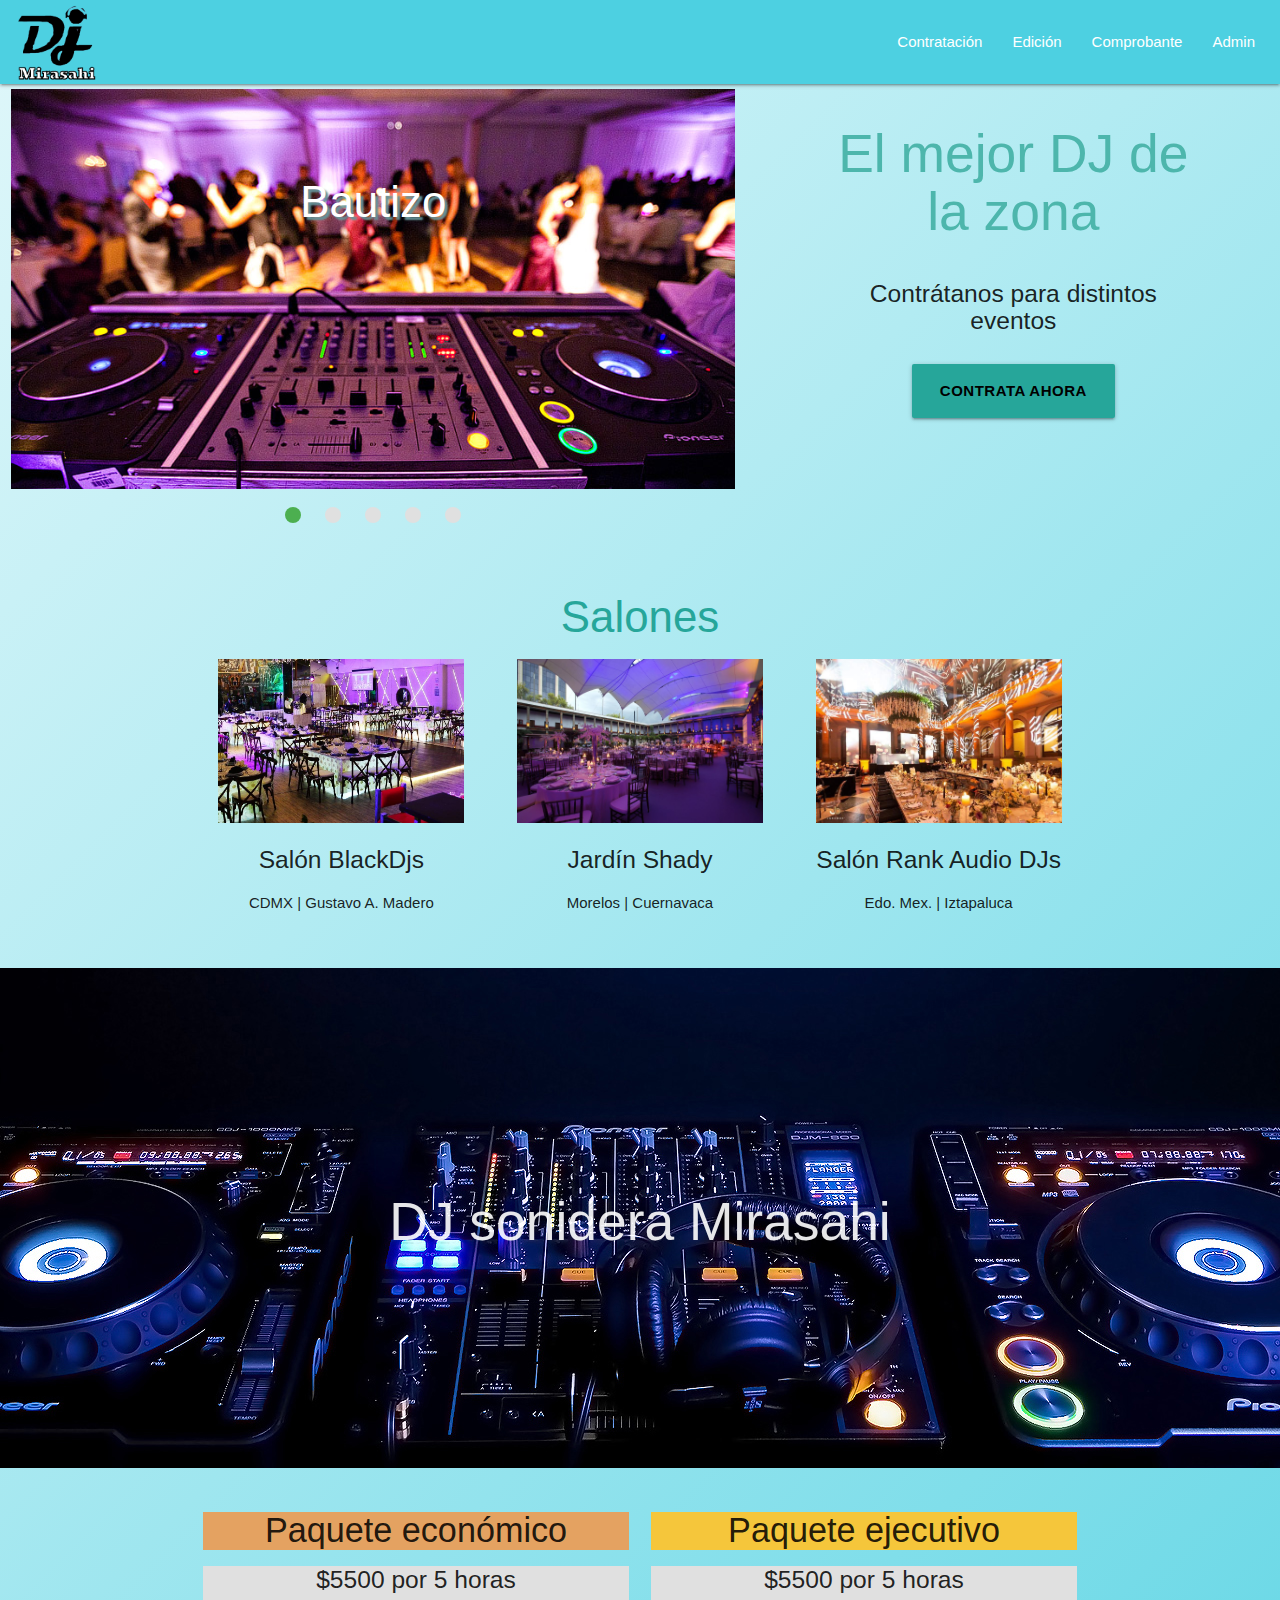
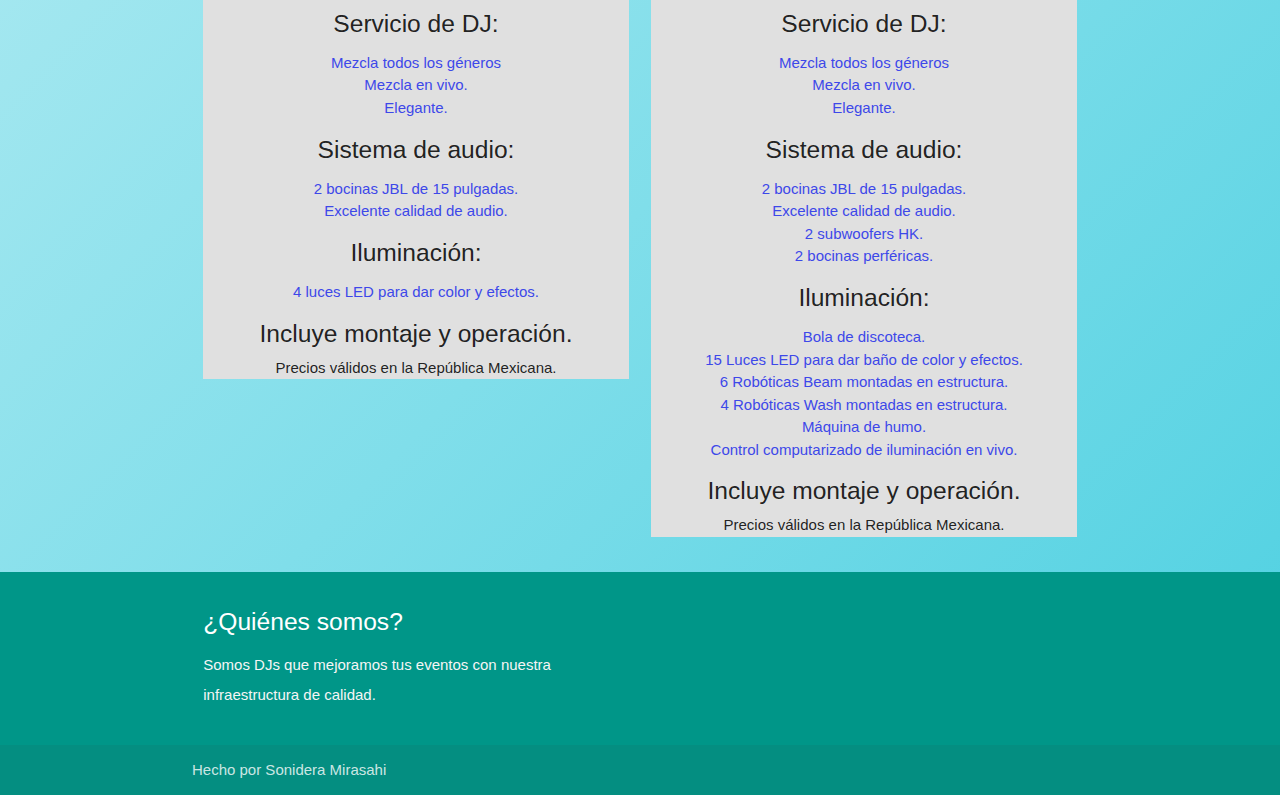
<file: index.html>
<!DOCTYPE html>
<html lang="en">
<head>
  <meta http-equiv="Content-Type" content="text/html; charset=UTF-8"/>
  <meta name="viewport" content="width=device-width, initial-scale=1"/>
  <title>Sonidera Mirasahi DJ</title>

  <!-- CSS  -->
  <link href="https://fonts.googleapis.com/icon?family=Material+Icons" rel="stylesheet">
  
  <link href="css/style.css" type="text/css" rel="stylesheet" media="screen,projection"/>

  <link href="css/materialize.css" type="text/css" rel="stylesheet" media="screen,projection"/>
</head>
<body class="gradiente">
<header>
  <nav style="margin-bottom: 5px;" class="nav-extended">
    <div class="nav-wrapper"  style="padding: 10px;">
      <a href="/" class="logoNav">
        <img src="imgs/logoDJmirasahi_v3.png" alt="Logo DJ"/>
      </a>
      <a href="#" data-target="mobile-demo" class="sidenav-trigger"><i class="material-icons">menu</i></a>
      <ul id="nav-mobile" class="right hide-on-med-and-down">

        <li><a href="form.html">Contratación</a></li>
        <li><a href="edicion.html">Edición</a></li>
        <li><a href="comprobante.html">Comprobante</a></li>
        <li><a href="admin.html">Admin</a></li>

      </ul>
    </div>
  </nav>
</header>
  <ul class="sidenav" id="mobile-demo">

        <li><a href="form.html">Contratación</a></li>
        <li><a href="edicion.html">Edición</a></li>
        <li><a href="comprobante.html">Comprobante</a></li>
        <li><a href="admin.html">Admin</a></li>
  </ul>

  <main>

  <!--SECCION DE GALRÍA DE IMÁGENES-->
  <section class="row">

    <div class="col s12 m7">

      <div class="slider">
        <ul class="slides" >
          <li class="imagen-container">
            <img src="imgs/bautizo.png"  class="responsive-imagen" alt="imagen bautizo">
            <div class="caption center-align">
              <h3 class="textShadow">Bautizo</h3>
            </div>
          </li>
          <li class="imagen-container">
            <img src="imgs/primeraComunion.jpg" class="responsive-imagen" alt="imagen primera comunion"> <!-- random image -->
            <div class="caption left-align">
              <h3 class="textShadow">Primera Comunión</h3>
            </div>
          </li>
          <li class="imagen-container" >
            <img src="imgs/xvAnios.jpg" class="responsive-imagen" alt="xv anios">
            <div class="caption center-align">
              <h3 class="textShadow">XV a&ntilde;os</h3>
            </div>
          </li>
          <li class="imagen-container">
            <img src="imgs/boda.jpg" class="responsive-imagen" alt="imagen boda"> <!-- random image -->
            <div class="caption left-align">
              <h3 class="textShadow">Boda</h3>
            </div>
          </li>
          <li class="imagen-container">
            <img src="imgs/cumpleanios.jpg" class="responsive-imagen" alt="imagen cumpleanios"> <!-- random image -->
            <div class="caption left-align">
              <h3 class="textShadow">Cumplea&ntilde;os</h3>
            </div>
          </li>

        </ul>
      </div>
    </div>

    <div class="col s12 m5">
      
      <div class="container">

        <h2 class="header center teal-text text-lighten-2 customcolor">El mejor DJ de la zona</h2>
        <div class="row center">

          <h5 class="header col s12 light" >Contrátanos para distintos eventos</h5>

        </div>
        <div class="row center">

          <a href="form.html" id="download-button" class="btn-large waves-effect waves-light teal lighten-1" style="font-weight: bold;">Contrata ahora</a>
          
        </div>
        <br><br>
  
      </div>
    </div>
  </section>
  
  <!--SECCION DE SALONES DJ-->
  <section class="container">
    <div class="section">
      <h3 class="header center teal-text text-lighten-1">Salones</h3>

      <!--   Icon Section   -->
      <div class="row">
        <div class="col s12 m6 l4">
          <div class="icon-block">
            <img src="imgs/salon_CDMX.jpg" alt="Imagen salon CDMX" width="100%">
            <h5 class="center">Salón BlackDjs</h5>

            <p class="center light">CDMX | Gustavo A. Madero</p>
          </div>
        </div>

        <div class="col s12 m6 l4">
          <div class="icon-block">
            <img src="imgs/salon_morelos.jpg" alt="Imagen salon Morelos" width="100%">
            <h5 class="center">Jardín Shady</h5>

            <p class="center light">Morelos | Cuernavaca</p>
          </div>
        </div>

        <div class="col s12 m6 l4">
          <div class="icon-block">
            <img src="imgs/salon_edomex.jpg" alt="Imagen salon EdoMex" width="100%">
            <h5 class="center">Salón Rank Audio DJs</h5>

            <p class="center light">Edo. Mex. | Iztapaluca</p>
          </div>
        </div>
      </div>

    </div>
  </section>


  <div class="parallax-container valign-wrapper">
    <div class="section no-pad-bot">
      <div class="container">
        <div class="row center">
          <h2 class="header col s12">DJ sonidera Mirasahi</h2>
        </div>
      </div>
    </div>
    <div class="parallax"><img src="imgs/fondoDJ_1.jpg" alt="Unsplashed background img 2"></div>
  </div>
  <!--SECCION DE MENUS O PAQUETES-->
  <section class="container">
    <div class="section">

      <div class="row">
        <div class="col s12 m6 center">
          <div style="background-color: #e4a261">
            <h3><i class="mdi-content-send brown-text"></i></h3>
            <h4>Paquete económico</h4>
          </div>
          <div class="center-align light contenidoMenu">
            <h5>$5500 por 5 horas</h5>
            <h5>Servicio de DJ:</h5>
            <ul class="custom-list">
              <li>Mezcla todos los géneros</li>
              <li>Mezcla en vivo.</li>
              <li>Elegante.</li>
            </ul>
            <h5>Sistema de audio:</h5>
            <ul class="custom-list">
              <li>2 bocinas JBL de 15 pulgadas.</li>
              <li>Excelente calidad de audio.</li>
            </ul>
            <h5>Iluminación:</h5>
            <ul class="custom-list">
              <li>4 luces LED para dar color y efectos.</li>
            </ul>
            <h5>Incluye montaje y operación. </h5>
            Precios válidos en la República Mexicana.
          </div>
        </div>
        <div class="col s12 m6 center">
          <div style="background-color: #f5c63b;">
            <h3><i class="mdi-content-send brown-text"></i></h3>
            <h4>Paquete ejecutivo</h4>
          </div>
          <div class="center-align light contenidoMenu">
            <h5>$5500 por 5 horas</h5>
            <h5>Servicio de DJ:</h5>
            <ul class="custom-list">
              <li>Mezcla todos los géneros</li>
              <li>Mezcla en vivo.</li>
              <li>Elegante.</li>
            </ul>
            <h5>Sistema de audio:</h5>
            <ul class="custom-list">
              <li>2 bocinas JBL de 15 pulgadas.</li>
              <li>Excelente calidad de audio.</li>
              <li>2 subwoofers HK.</li>
              <li>2 bocinas perféricas.</li>
            </ul>
            <h5>Iluminación:</h5>
            <ul class="custom-list">
              <li>Bola de discoteca.</li>
              <li>15 Luces LED para dar baño de color y efectos.</li>
              <li>6 Robóticas Beam montadas en estructura.</li>
              <li>4 Robóticas Wash montadas en estructura.</li>
              <li>Máquina de humo.</li>
              <li>Control computarizado de iluminación en vivo.</li>
            </ul>
            <h5>Incluye montaje y operación. </h5>
            Precios válidos en la República Mexicana.
          </div>
        </div>
      </div>

    </div>
  </section>

  </main>

  <footer class="page-footer teal">
    <div class="container">
      <div class="row">
        <div class="col l6 s12">
          <h5 class="white-text">¿Quiénes somos?</h5>
          <p class="grey-text text-lighten-4">Somos DJs que mejoramos tus eventos con nuestra infraestructura de calidad.</p>
        </div>
      </div>
    </div>
    <div class="footer-copyright">
      <div class="container">
      Hecho por Sonidera Mirasahi
      </div>
    </div>
  </footer>


  <!--  Scripts-->
  <script src="js/jquery-3.7.0.min.js"></script>
  <script src="js/materialize.js"></script>
  <script src="js/init.js"></script>

  </body>

</html>
</file>
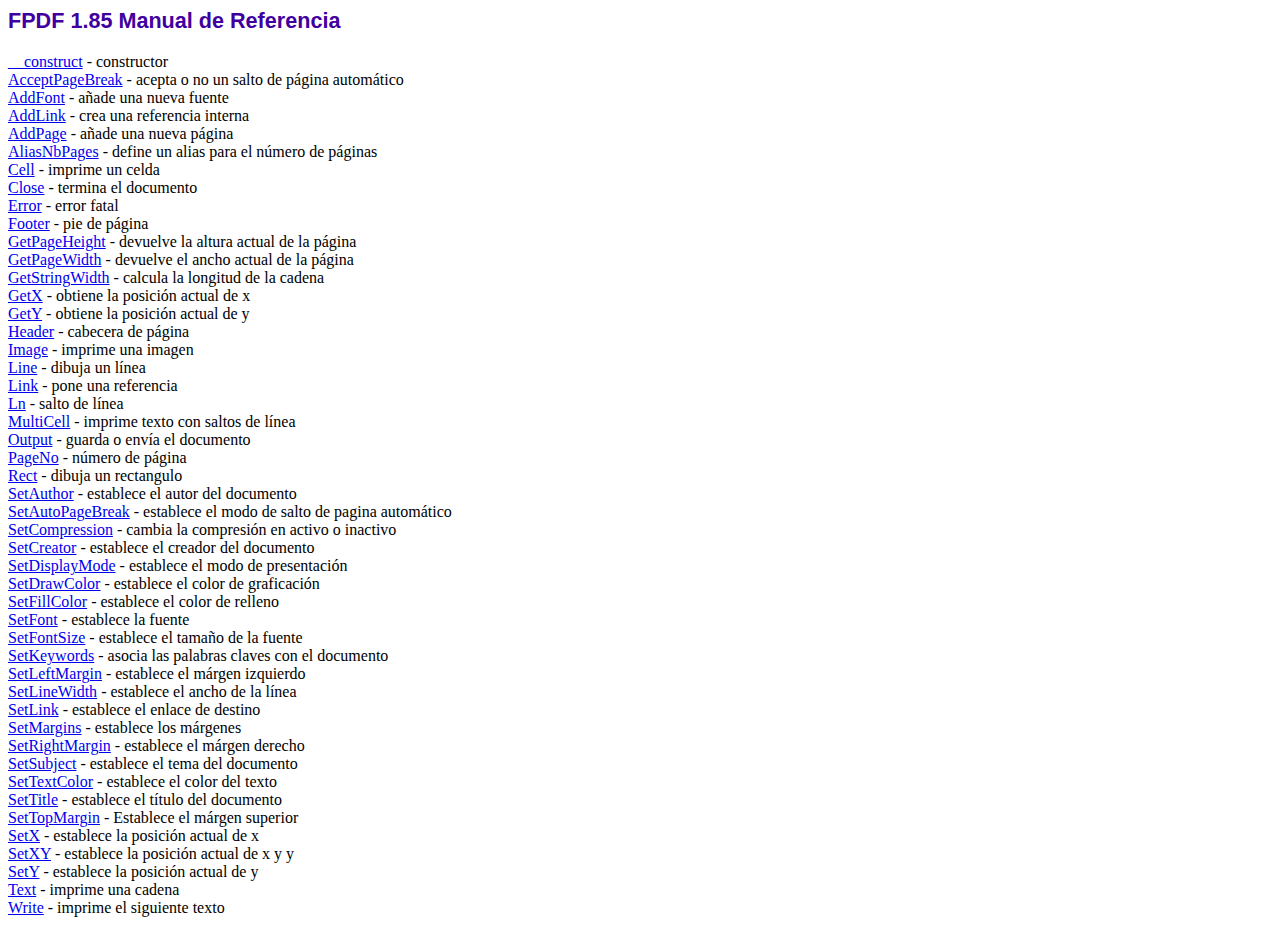
<file: php/library/doc/index.htm>
<!DOCTYPE html PUBLIC "-//W3C//DTD HTML 4.01 Transitional//EN">
<html>
<head>
<meta http-equiv="Content-Type" content="text/html; charset=ISO-8859-1">
<title>FPDF 1.85 Manual de Referencia</title>
<link type="text/css" rel="stylesheet" href="../fpdf.css">
</head>
<body>
<h1>FPDF 1.85 Manual de Referencia</h1>
<a href="__construct.htm">__construct</a> - constructor<br>
<a href="acceptpagebreak.htm">AcceptPageBreak</a> - acepta o no un salto de p�gina autom�tico<br>
<a href="addfont.htm">AddFont</a> - a�ade una nueva fuente<br>
<a href="addlink.htm">AddLink</a> - crea una referencia interna<br>
<a href="addpage.htm">AddPage</a> - a�ade una nueva p�gina<br>
<a href="aliasnbpages.htm">AliasNbPages</a> - define un alias para el n�mero de p�ginas<br>
<a href="cell.htm">Cell</a> - imprime un celda<br>
<a href="close.htm">Close</a> - termina el documento<br>
<a href="error.htm">Error</a> - error fatal<br>
<a href="footer.htm">Footer</a> - pie de p�gina<br>
<a href="getpageheight.htm">GetPageHeight</a> - devuelve la altura actual de la p�gina<br>
<a href="getpagewidth.htm">GetPageWidth</a> - devuelve el ancho actual de la p�gina<br>
<a href="getstringwidth.htm">GetStringWidth</a> - calcula la longitud de la cadena<br>
<a href="getx.htm">GetX</a> - obtiene la posici�n actual de x<br>
<a href="gety.htm">GetY</a> - obtiene la posici�n actual de y<br>
<a href="header.htm">Header</a> - cabecera de p�gina<br>
<a href="image.htm">Image</a> - imprime una imagen<br>
<a href="line.htm">Line</a> - dibuja un l�nea<br>
<a href="link.htm">Link</a> - pone una referencia<br>
<a href="ln.htm">Ln</a> - salto de l�nea<br>
<a href="multicell.htm">MultiCell</a> - imprime texto con saltos de l�nea<br>
<a href="output.htm">Output</a> - guarda o env�a el documento<br>
<a href="pageno.htm">PageNo</a> - n�mero de p�gina<br>
<a href="rect.htm">Rect</a> - dibuja un rectangulo<br>
<a href="setauthor.htm">SetAuthor</a> - establece el autor del documento<br>
<a href="setautopagebreak.htm">SetAutoPageBreak</a> - establece el modo de salto de pagina autom�tico<br>
<a href="setcompression.htm">SetCompression</a> - cambia la compresi�n en activo o inactivo<br>
<a href="setcreator.htm">SetCreator</a> - establece el creador del documento<br>
<a href="setdisplaymode.htm">SetDisplayMode</a> - establece el modo de presentaci�n<br>
<a href="setdrawcolor.htm">SetDrawColor</a> - establece el color de graficaci�n<br>
<a href="setfillcolor.htm">SetFillColor</a> - establece el color de relleno<br>
<a href="setfont.htm">SetFont</a> - establece la fuente<br>
<a href="setfontsize.htm">SetFontSize</a> - establece el tama�o de la fuente<br>
<a href="setkeywords.htm">SetKeywords</a> - asocia las palabras claves con el documento<br>
<a href="setleftmargin.htm">SetLeftMargin</a> - establece el m�rgen izquierdo<br>
<a href="setlinewidth.htm">SetLineWidth</a> - establece el ancho de la l�nea<br>
<a href="setlink.htm">SetLink</a> - establece el enlace de destino<br>
<a href="setmargins.htm">SetMargins</a> - establece los m�rgenes<br>
<a href="setrightmargin.htm">SetRightMargin</a> - establece el m�rgen derecho<br>
<a href="setsubject.htm">SetSubject</a> - establece el tema del documento<br>
<a href="settextcolor.htm">SetTextColor</a> - establece el color del texto<br>
<a href="settitle.htm">SetTitle</a> - establece el t�tulo del documento<br>
<a href="settopmargin.htm">SetTopMargin</a> - Establece el m�rgen superior<br>
<a href="setx.htm">SetX</a> - establece la posici�n actual de x<br>
<a href="setxy.htm">SetXY</a> - establece la posici�n actual de x y y<br>
<a href="sety.htm">SetY</a> - establece la posici�n actual de y<br>
<a href="text.htm">Text</a> - imprime una cadena<br>
<a href="write.htm">Write</a> - imprime el siguiente texto<br>
</body>
</html>
</file>
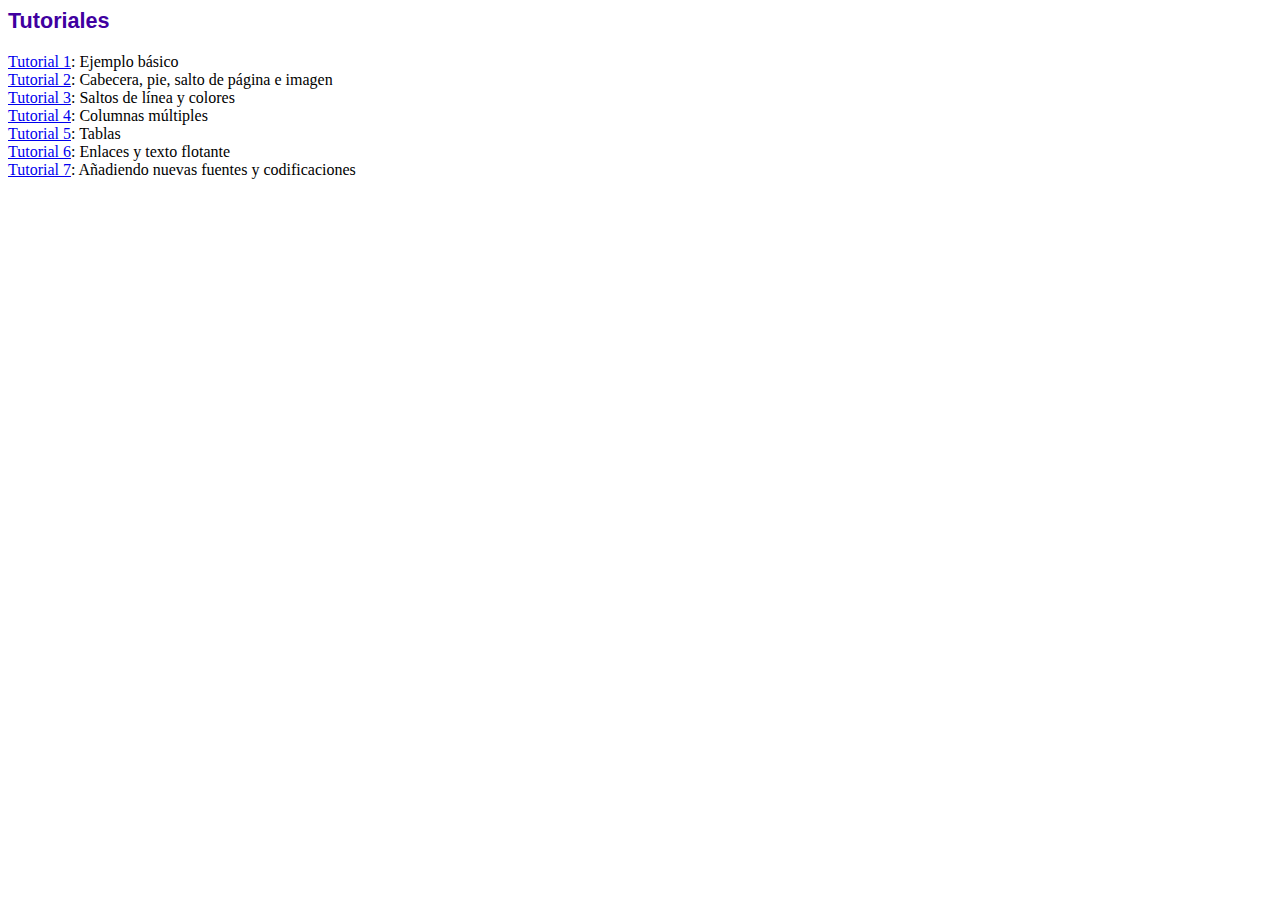
<file: php/library/tutorial/index.htm>
<!DOCTYPE html PUBLIC "-//W3C//DTD HTML 4.01 Transitional//EN">
<html>
<head>
<meta http-equiv="Content-Type" content="text/html; charset=ISO-8859-1">
<title>Tutoriales</title>
<link type="text/css" rel="stylesheet" href="../fpdf.css">
</head>
<body>
<h1>Tutoriales</h1>
<ul style="list-style-type:none; margin-left:0; padding-left:0">
<li><a href="tuto1.htm">Tutorial 1</a>: Ejemplo b�sico</li>
<li><a href="tuto2.htm">Tutorial 2</a>: Cabecera, pie, salto de p�gina e imagen</li>
<li><a href="tuto3.htm">Tutorial 3</a>: Saltos de l�nea y colores</li>
<li><a href="tuto4.htm">Tutorial 4</a>: Columnas m�ltiples</li>
<li><a href="tuto5.htm">Tutorial 5</a>: Tablas</li>
<li><a href="tuto6.htm">Tutorial 6</a>: Enlaces y texto flotante</li>
<li><a href="tuto7.htm">Tutorial 7</a>: A�adiendo nuevas fuentes y codificaciones</li>
</ul>
</body>
</html>
</file>
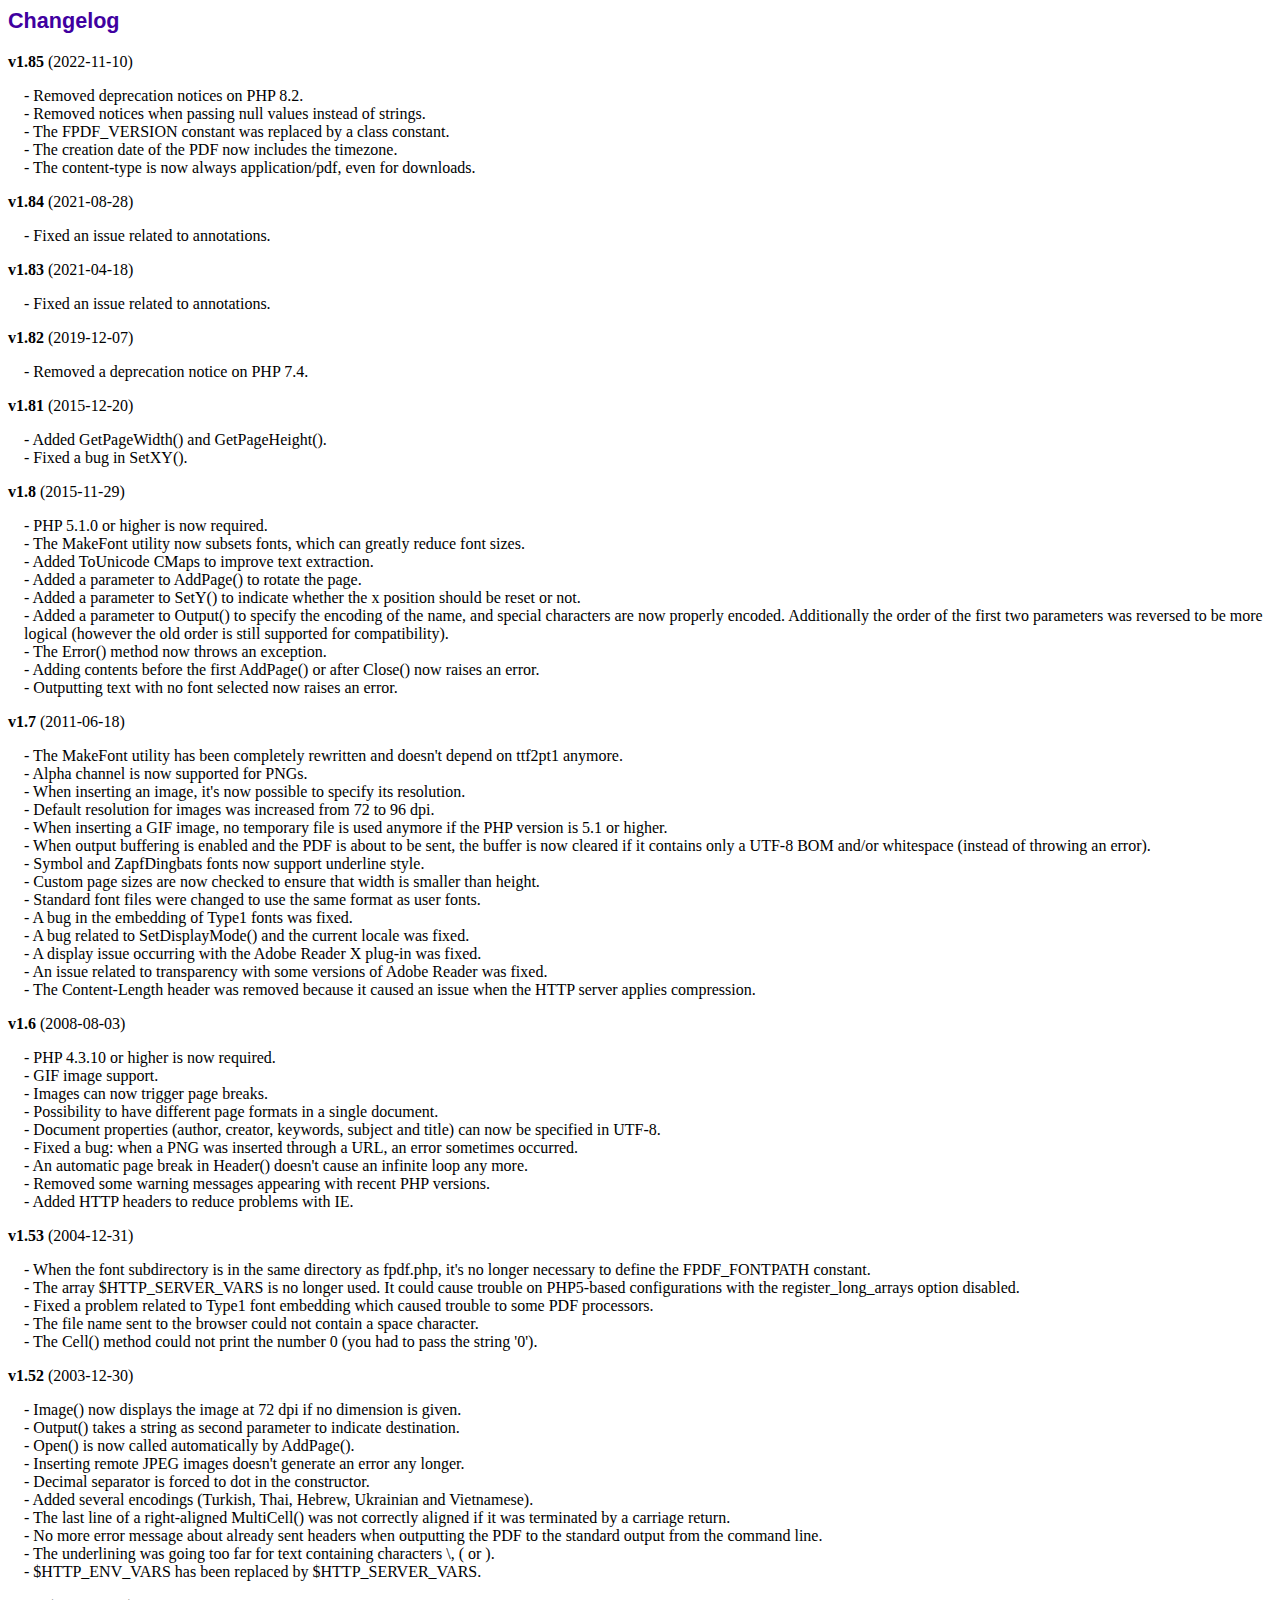
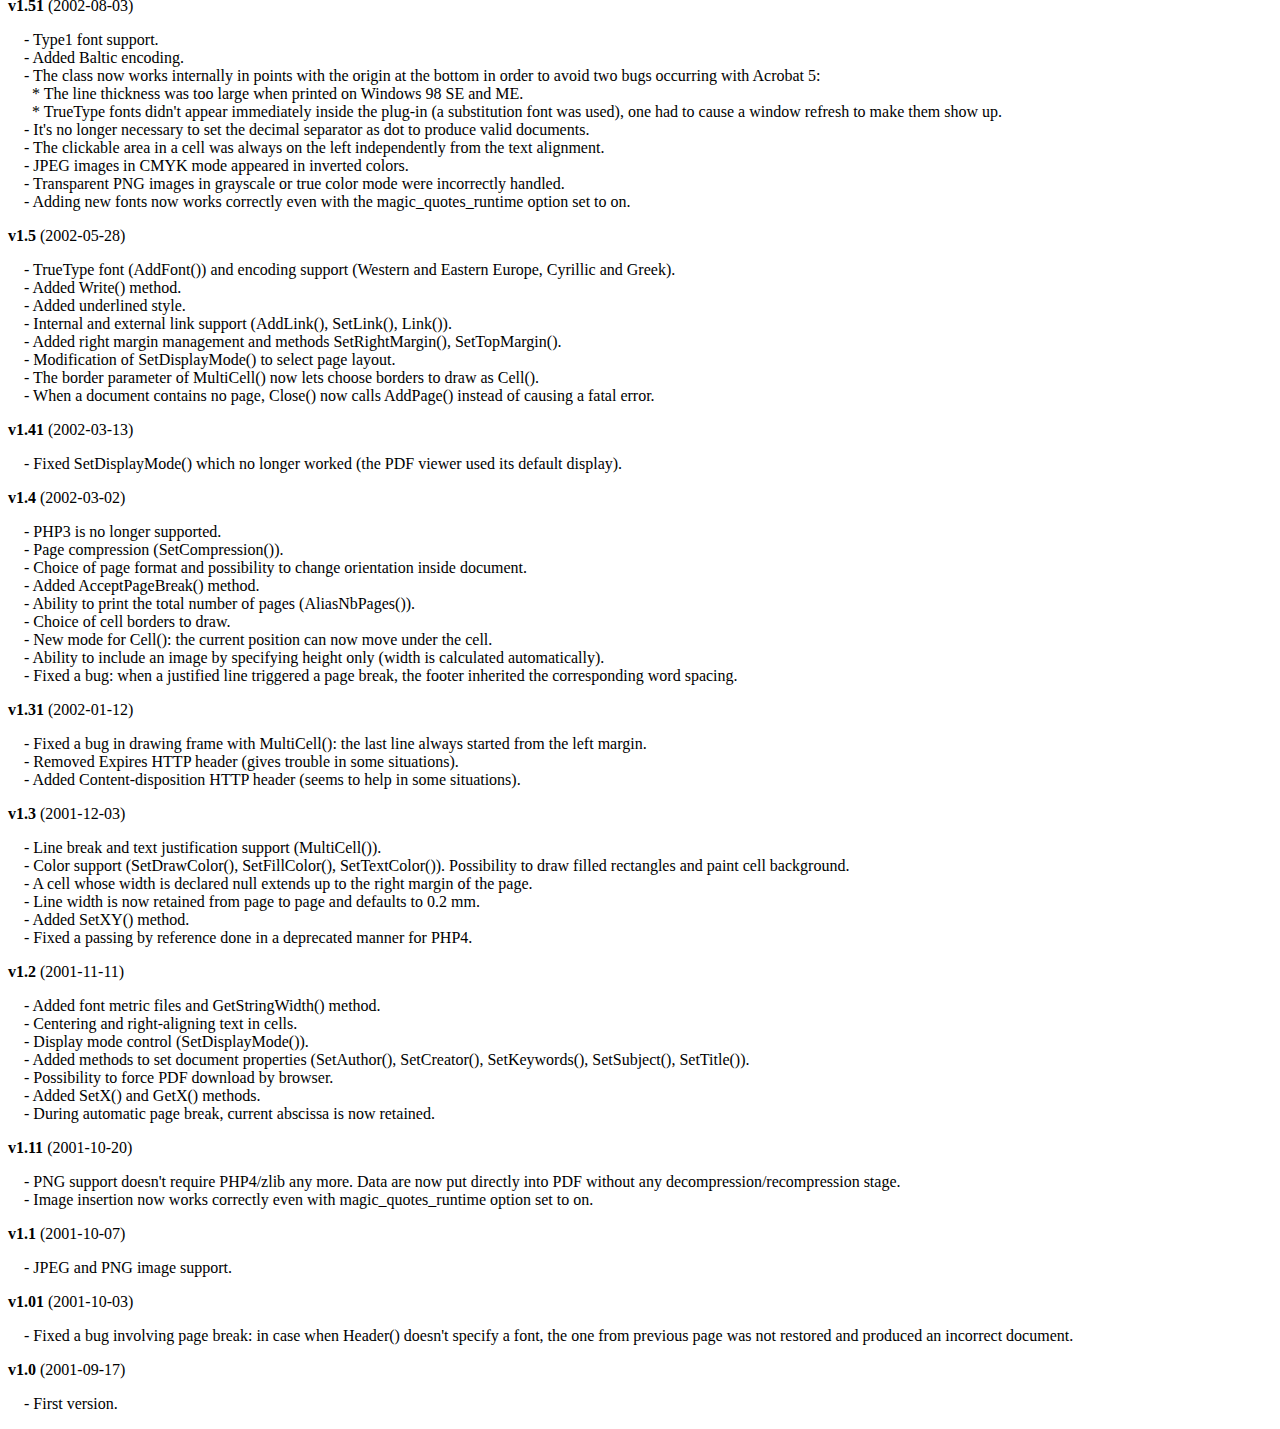
<file: php/library/changelog.htm>
<!DOCTYPE html PUBLIC "-//W3C//DTD HTML 4.01 Transitional//EN">
<html>
<head>
<meta http-equiv="Content-Type" content="text/html; charset=ISO-8859-1">
<title>Changelog</title>
<link type="text/css" rel="stylesheet" href="fpdf.css">
<style type="text/css">
dd {margin:1em 0 1em 1em}
</style>
</head>
<body>
<h1>Changelog</h1>
<dl>
<dt><strong>v1.85</strong> (2022-11-10)</dt>
<dd>
- Removed deprecation notices on PHP 8.2.<br>
- Removed notices when passing null values instead of strings.<br>
- The FPDF_VERSION constant was replaced by a class constant.<br>
- The creation date of the PDF now includes the timezone.<br>
- The content-type is now always application/pdf, even for downloads.<br>
</dd>
<dt><strong>v1.84</strong> (2021-08-28)</dt>
<dd>
- Fixed an issue related to annotations.<br>
</dd>
<dt><strong>v1.83</strong> (2021-04-18)</dt>
<dd>
- Fixed an issue related to annotations.<br>
</dd>
<dt><strong>v1.82</strong> (2019-12-07)</dt>
<dd>
- Removed a deprecation notice on PHP 7.4.<br>
</dd>
<dt><strong>v1.81</strong> (2015-12-20)</dt>
<dd>
- Added GetPageWidth() and GetPageHeight().<br>
- Fixed a bug in SetXY().<br>
</dd>
<dt><strong>v1.8</strong> (2015-11-29)</dt>
<dd>
- PHP 5.1.0 or higher is now required.<br>
- The MakeFont utility now subsets fonts, which can greatly reduce font sizes.<br>
- Added ToUnicode CMaps to improve text extraction.<br>
- Added a parameter to AddPage() to rotate the page.<br>
- Added a parameter to SetY() to indicate whether the x position should be reset or not.<br>
- Added a parameter to Output() to specify the encoding of the name, and special characters are now properly encoded. Additionally the order of the first two parameters was reversed to be more logical (however the old order is still supported for compatibility).<br>
- The Error() method now throws an exception.<br>
- Adding contents before the first AddPage() or after Close() now raises an error.<br>
- Outputting text with no font selected now raises an error.<br>
</dd>
<dt><strong>v1.7</strong> (2011-06-18)</dt>
<dd>
- The MakeFont utility has been completely rewritten and doesn't depend on ttf2pt1 anymore.<br>
- Alpha channel is now supported for PNGs.<br>
- When inserting an image, it's now possible to specify its resolution.<br>
- Default resolution for images was increased from 72 to 96 dpi.<br>
- When inserting a GIF image, no temporary file is used anymore if the PHP version is 5.1 or higher.<br>
- When output buffering is enabled and the PDF is about to be sent, the buffer is now cleared if it contains only a UTF-8 BOM and/or whitespace (instead of throwing an error).<br>
- Symbol and ZapfDingbats fonts now support underline style.<br>
- Custom page sizes are now checked to ensure that width is smaller than height.<br>
- Standard font files were changed to use the same format as user fonts.<br>
- A bug in the embedding of Type1 fonts was fixed.<br>
- A bug related to SetDisplayMode() and the current locale was fixed.<br>
- A display issue occurring with the Adobe Reader X plug-in was fixed.<br>
- An issue related to transparency with some versions of Adobe Reader was fixed.<br>
- The Content-Length header was removed because it caused an issue when the HTTP server applies compression.<br>
</dd>
<dt><strong>v1.6</strong> (2008-08-03)</dt>
<dd>
- PHP 4.3.10 or higher is now required.<br>
- GIF image support.<br>
- Images can now trigger page breaks.<br>
- Possibility to have different page formats in a single document.<br>
- Document properties (author, creator, keywords, subject and title) can now be specified in UTF-8.<br>
- Fixed a bug: when a PNG was inserted through a URL, an error sometimes occurred.<br>
- An automatic page break in Header() doesn't cause an infinite loop any more.<br>
- Removed some warning messages appearing with recent PHP versions.<br>
- Added HTTP headers to reduce problems with IE.<br>
</dd>
<dt><strong>v1.53</strong> (2004-12-31)</dt>
<dd>
- When the font subdirectory is in the same directory as fpdf.php, it's no longer necessary to define the FPDF_FONTPATH constant.<br>
- The array $HTTP_SERVER_VARS is no longer used. It could cause trouble on PHP5-based configurations with the register_long_arrays option disabled.<br>
- Fixed a problem related to Type1 font embedding which caused trouble to some PDF processors.<br>
- The file name sent to the browser could not contain a space character.<br>
- The Cell() method could not print the number 0 (you had to pass the string '0').<br>
</dd>
<dt><strong>v1.52</strong> (2003-12-30)</dt>
<dd>
- Image() now displays the image at 72 dpi if no dimension is given.<br>
- Output() takes a string as second parameter to indicate destination.<br>
- Open() is now called automatically by AddPage().<br>
- Inserting remote JPEG images doesn't generate an error any longer.<br>
- Decimal separator is forced to dot in the constructor.<br>
- Added several encodings (Turkish, Thai, Hebrew, Ukrainian and Vietnamese).<br>
- The last line of a right-aligned MultiCell() was not correctly aligned if it was terminated by a carriage return.<br>
- No more error message about already sent headers when outputting the PDF to the standard output from the command line.<br>
- The underlining was going too far for text containing characters \, ( or ).<br>
- $HTTP_ENV_VARS has been replaced by $HTTP_SERVER_VARS.<br>
</dd>
<dt><strong>v1.51</strong> (2002-08-03)</dt>
<dd>
- Type1 font support.<br>
- Added Baltic encoding.<br>
- The class now works internally in points with the origin at the bottom in order to avoid two bugs occurring with Acrobat 5:<br>&nbsp;&nbsp;* The line thickness was too large when printed on Windows 98 SE and ME.<br>&nbsp;&nbsp;* TrueType fonts didn't appear immediately inside the plug-in (a substitution font was used), one had to cause a window refresh to make them show up.<br>
- It's no longer necessary to set the decimal separator as dot to produce valid documents.<br>
- The clickable area in a cell was always on the left independently from the text alignment.<br>
- JPEG images in CMYK mode appeared in inverted colors.<br>
- Transparent PNG images in grayscale or true color mode were incorrectly handled.<br>
- Adding new fonts now works correctly even with the magic_quotes_runtime option set to on.<br>
</dd>
<dt><strong>v1.5</strong> (2002-05-28)</dt>
<dd>
- TrueType font (AddFont()) and encoding support (Western and Eastern Europe, Cyrillic and Greek).<br>
- Added Write() method.<br>
- Added underlined style.<br>
- Internal and external link support (AddLink(), SetLink(), Link()).<br>
- Added right margin management and methods SetRightMargin(), SetTopMargin().<br>
- Modification of SetDisplayMode() to select page layout.<br>
- The border parameter of MultiCell() now lets choose borders to draw as Cell().<br>
- When a document contains no page, Close() now calls AddPage() instead of causing a fatal error.<br>
</dd>
<dt><strong>v1.41</strong> (2002-03-13)</dt>
<dd>
- Fixed SetDisplayMode() which no longer worked (the PDF viewer used its default display).<br>
</dd>
<dt><strong>v1.4</strong> (2002-03-02)</dt>
<dd>
- PHP3 is no longer supported.<br>
- Page compression (SetCompression()).<br>
- Choice of page format and possibility to change orientation inside document.<br>
- Added AcceptPageBreak() method.<br>
- Ability to print the total number of pages (AliasNbPages()).<br>
- Choice of cell borders to draw.<br>
- New mode for Cell(): the current position can now move under the cell.<br>
- Ability to include an image by specifying height only (width is calculated automatically).<br>
- Fixed a bug: when a justified line triggered a page break, the footer inherited the corresponding word spacing.<br>
</dd>
<dt><strong>v1.31</strong> (2002-01-12)</dt>
<dd>
- Fixed a bug in drawing frame with MultiCell(): the last line always started from the left margin.<br>
- Removed Expires HTTP header (gives trouble in some situations).<br>
- Added Content-disposition HTTP header (seems to help in some situations).<br>
</dd>
<dt><strong>v1.3</strong> (2001-12-03)</dt>
<dd>
- Line break and text justification support (MultiCell()).<br>
- Color support (SetDrawColor(), SetFillColor(), SetTextColor()). Possibility to draw filled rectangles and paint cell background.<br>
- A cell whose width is declared null extends up to the right margin of the page.<br>
- Line width is now retained from page to page and defaults to 0.2 mm.<br>
- Added SetXY() method.<br>
- Fixed a passing by reference done in a deprecated manner for PHP4.<br>
</dd>
<dt><strong>v1.2</strong> (2001-11-11)</dt>
<dd>
- Added font metric files and GetStringWidth() method.<br>
- Centering and right-aligning text in cells.<br>
- Display mode control (SetDisplayMode()).<br>
- Added methods to set document properties (SetAuthor(), SetCreator(), SetKeywords(), SetSubject(), SetTitle()).<br>
- Possibility to force PDF download by browser.<br>
- Added SetX() and GetX() methods.<br>
- During automatic page break, current abscissa is now retained.<br>
</dd>
<dt><strong>v1.11</strong> (2001-10-20)</dt>
<dd>
- PNG support doesn't require PHP4/zlib any more. Data are now put directly into PDF without any decompression/recompression stage.<br>
- Image insertion now works correctly even with magic_quotes_runtime option set to on.<br>
</dd>
<dt><strong>v1.1</strong> (2001-10-07)</dt>
<dd>
- JPEG and PNG image support.<br>
</dd>
<dt><strong>v1.01</strong> (2001-10-03)</dt>
<dd>
- Fixed a bug involving page break: in case when Header() doesn't specify a font, the one from previous page was not restored and produced an incorrect document.<br>
</dd>
<dt><strong>v1.0</strong> (2001-09-17)</dt>
<dd>
- First version.<br>
</dd>
</dl>
</body>
</html>
</file>
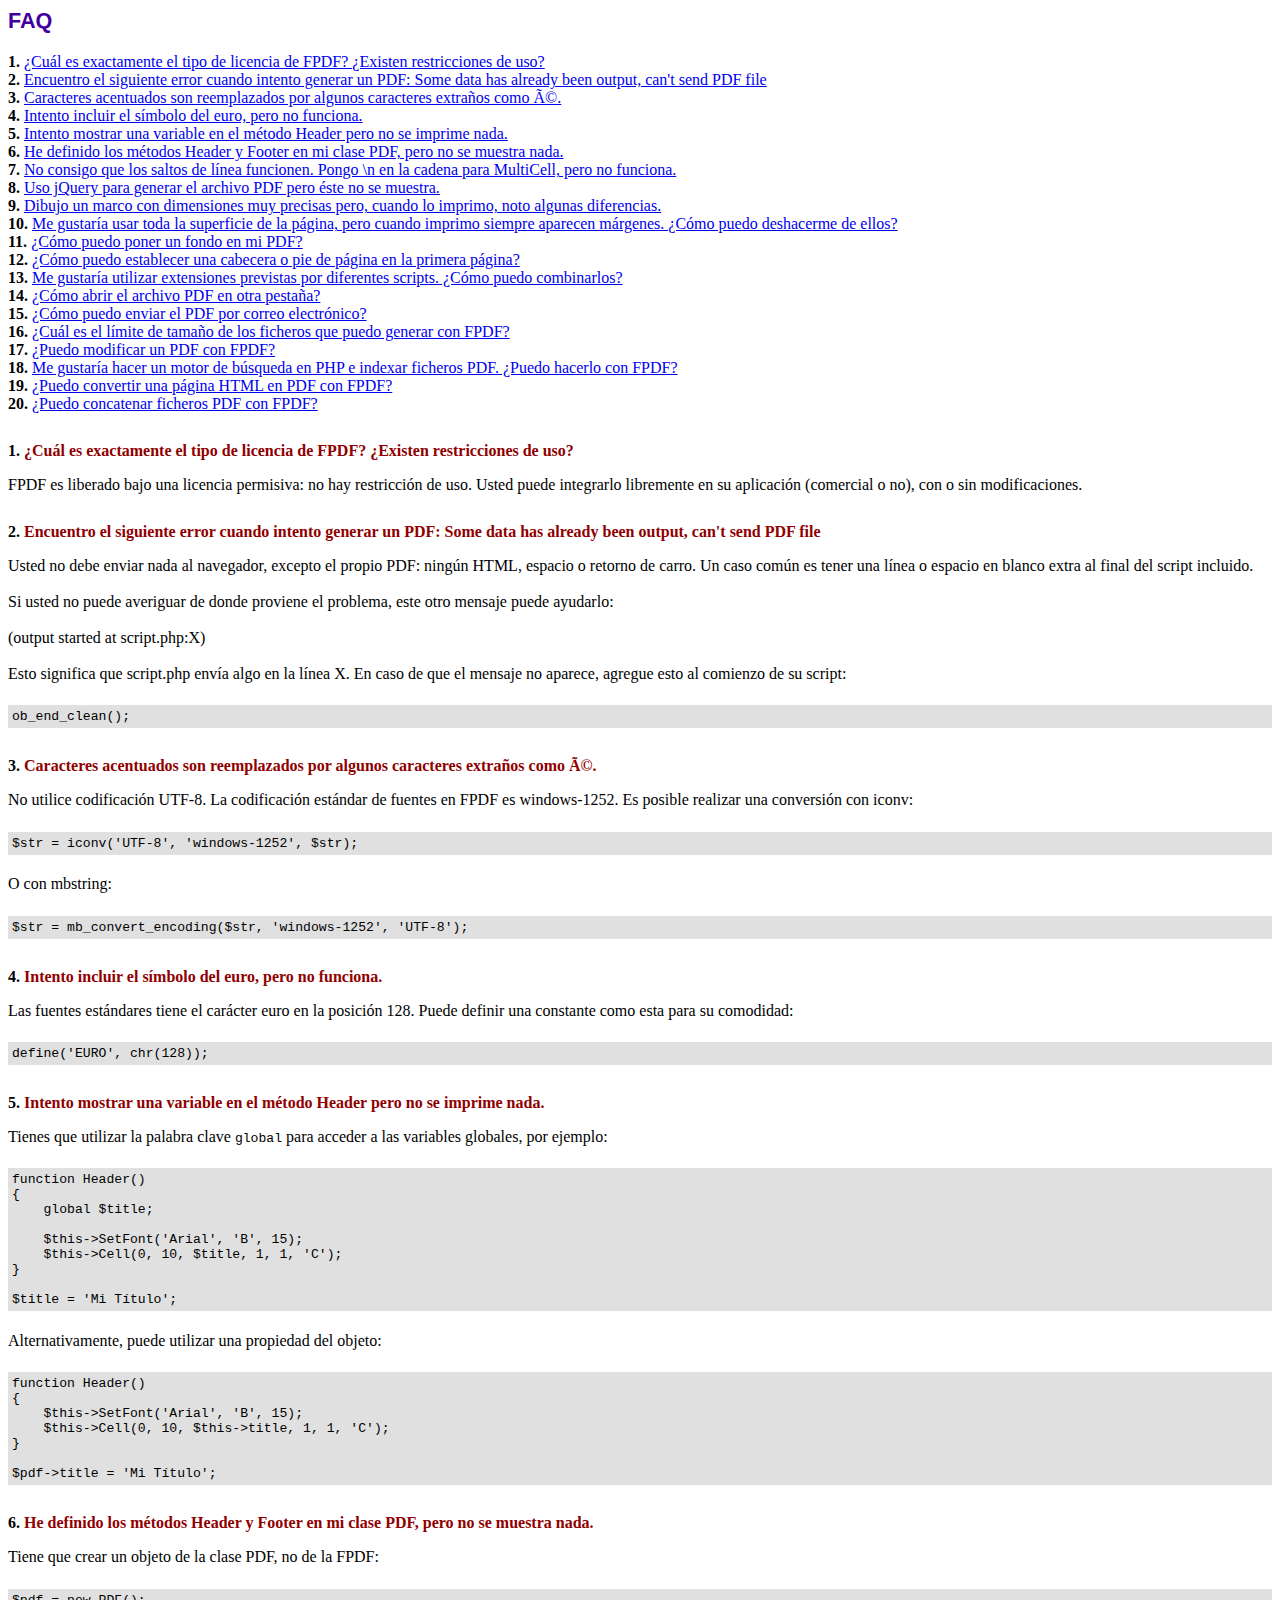
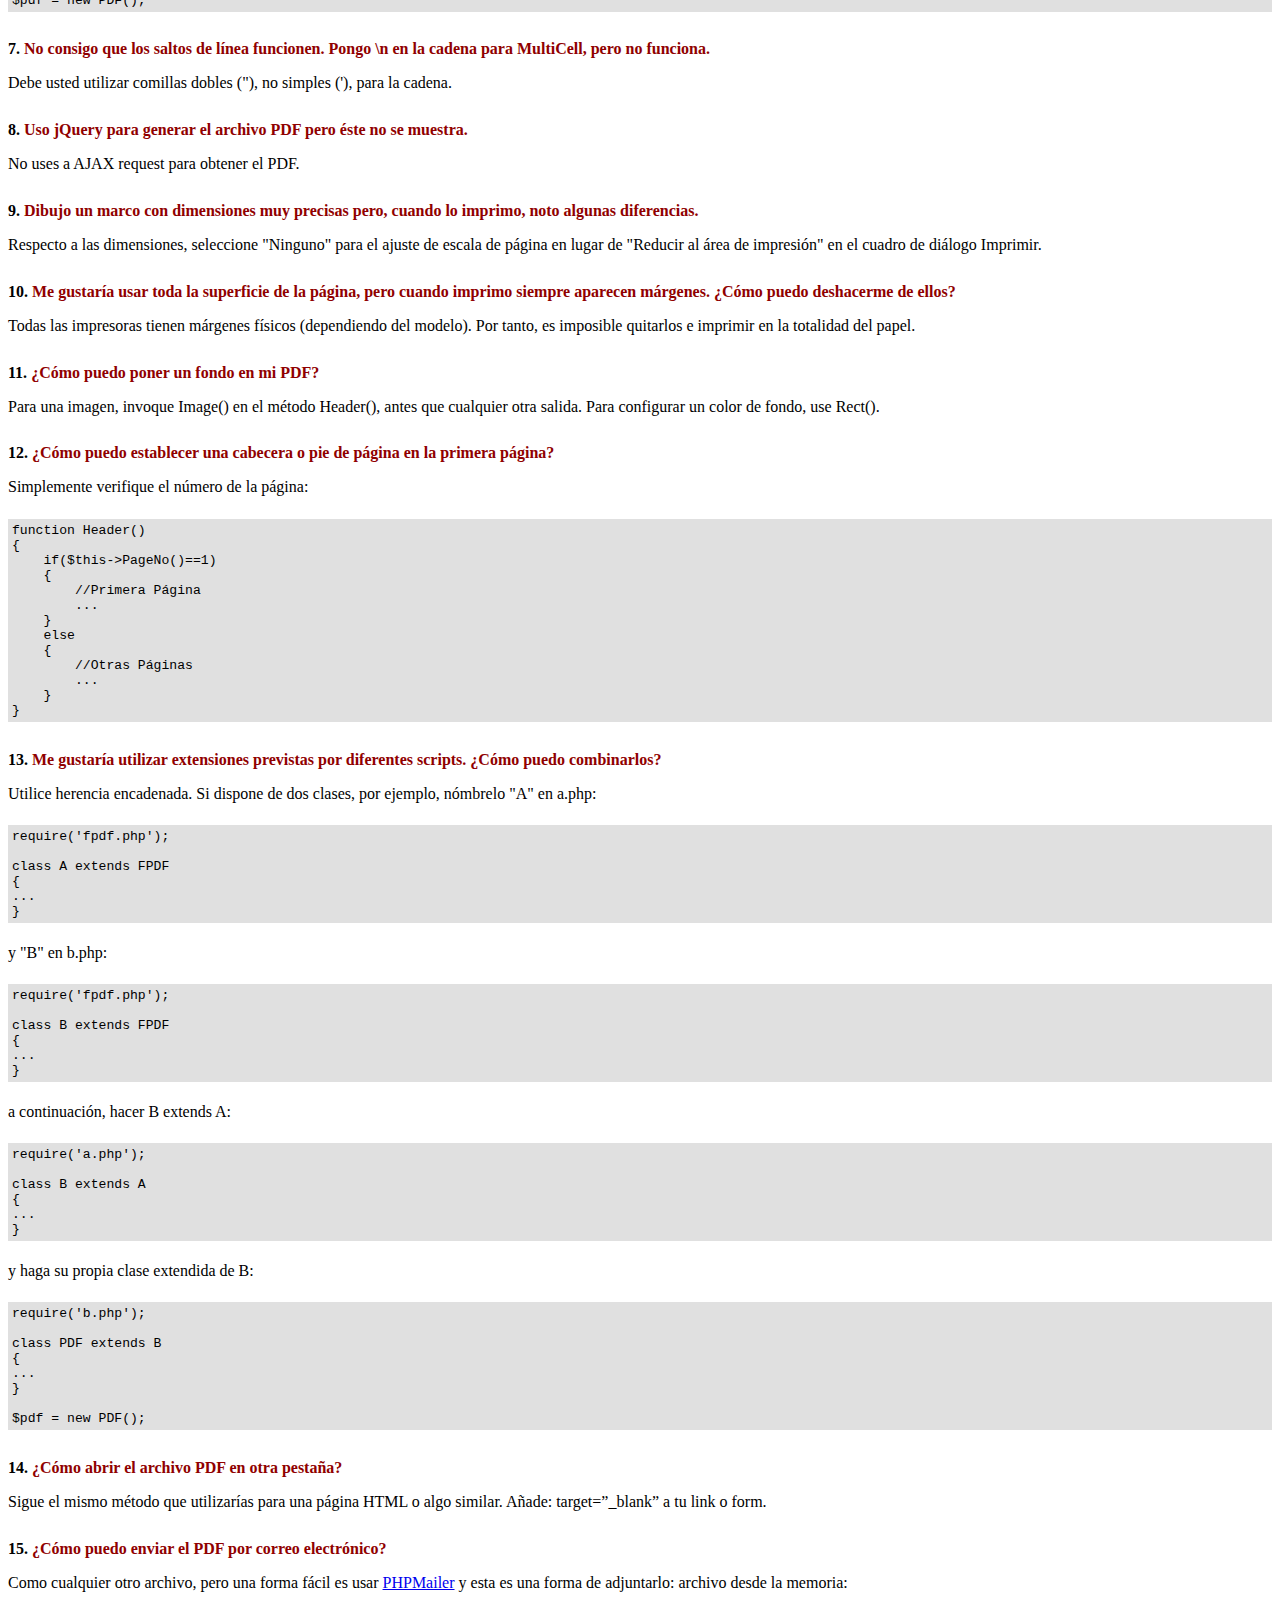
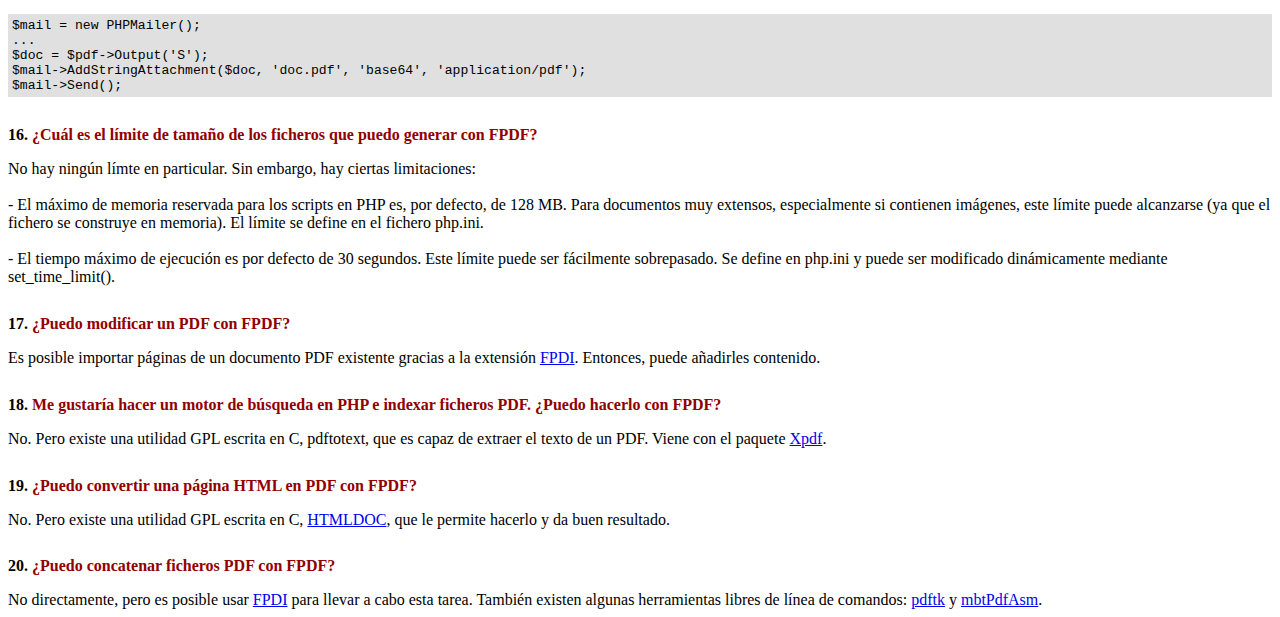
<file: php/library/FAQ.htm>
<!DOCTYPE html PUBLIC "-//W3C//DTD HTML 4.01 Transitional//EN">
<html>
<head>
<meta http-equiv="Content-Type" content="text/html; charset=ISO-8859-1">
<title>FAQ</title>
<link type="text/css" rel="stylesheet" href="fpdf.css">
<style type="text/css">
ul {list-style-type:none; margin:0; padding:0}
ul#answers li {margin-top:1.8em}
.question {font-weight:bold; color:#900000}
</style>
</head>
<body>
<h1>FAQ</h1>
<ul>
<li><b>1.</b> <a href='#q1'>�Cu�l es exactamente el tipo de licencia de FPDF? �Existen restricciones de uso?</a></li>
<li><b>2.</b> <a href='#q2'>Encuentro el siguiente error cuando intento generar un PDF: Some data has already been output, can't send PDF file</a></li>
<li><b>3.</b> <a href='#q3'>Caracteres acentuados son reemplazados por algunos caracteres extra�os como é.</a></li>
<li><b>4.</b> <a href='#q4'>Intento incluir el s�mbolo del euro, pero no funciona.</a></li>
<li><b>5.</b> <a href='#q5'>Intento mostrar una variable en el m�todo Header pero no se imprime nada.</a></li>
<li><b>6.</b> <a href='#q6'>He definido los m�todos Header y Footer en mi clase PDF, pero no se muestra nada.</a></li>
<li><b>7.</b> <a href='#q7'>No consigo que los saltos de l�nea funcionen. Pongo \n en la cadena para MultiCell, pero no funciona.</a></li>
<li><b>8.</b> <a href='#q8'>Uso jQuery para generar el archivo PDF pero �ste no se muestra.</a></li>
<li><b>9.</b> <a href='#q9'>Dibujo un marco con dimensiones muy precisas pero, cuando lo imprimo, noto algunas diferencias.</a></li>
<li><b>10.</b> <a href='#q10'>Me gustar�a usar toda la superficie de la p�gina, pero cuando imprimo siempre aparecen m�rgenes. �C�mo puedo deshacerme de ellos?</a></li>
<li><b>11.</b> <a href='#q11'>�C�mo puedo poner un fondo en mi PDF?</a></li>
<li><b>12.</b> <a href='#q12'>�C�mo puedo establecer una cabecera o pie de p�gina en la primera p�gina?</a></li>
<li><b>13.</b> <a href='#q13'>Me gustar�a utilizar extensiones previstas por diferentes scripts. �C�mo puedo combinarlos?</a></li>
<li><b>14.</b> <a href='#q14'>�C�mo abrir el archivo PDF en otra pesta�a?</a></li>
<li><b>15.</b> <a href='#q15'>�C�mo puedo enviar el PDF por correo electr�nico?</a></li>
<li><b>16.</b> <a href='#q16'>�Cu�l es el l�mite de tama�o de los ficheros que puedo generar con FPDF?</a></li>
<li><b>17.</b> <a href='#q17'>�Puedo modificar un PDF con FPDF?</a></li>
<li><b>18.</b> <a href='#q18'>Me gustar�a hacer un motor de b�squeda en PHP e indexar ficheros PDF. �Puedo hacerlo con FPDF?</a></li>
<li><b>19.</b> <a href='#q19'>�Puedo convertir una p�gina HTML en PDF con FPDF?</a></li>
<li><b>20.</b> <a href='#q20'>�Puedo concatenar ficheros PDF con FPDF?</a></li>
</ul>

<ul id='answers'>
<li id='q1'>
<p><b>1.</b> <span class='question'>�Cu�l es exactamente el tipo de licencia de FPDF? �Existen restricciones de uso?</span></p>
FPDF es liberado bajo una licencia permisiva: no hay restricci�n de uso. Usted puede integrarlo
libremente en su aplicaci�n (comercial o no), con o sin modificaciones.
</li>

<li id='q2'>
<p><b>2.</b> <span class='question'>Encuentro el siguiente error cuando intento generar un PDF: Some data has already been output, can't send PDF file</span></p>
Usted no debe enviar nada al navegador, excepto el propio PDF: ning�n HTML, espacio o retorno de carro. Un caso com�n
es tener una l�nea o espacio en blanco extra al final del script incluido.<br>
<br>
Si usted no puede averiguar de donde proviene el problema, este otro mensaje puede ayudarlo:<br>
<br>
(output started at script.php:X)<br>
<br>
Esto significa que script.php env�a algo en la l�nea X. En caso de que el mensaje no aparece, agregue esto al
comienzo de su script:
<div class="doc-source">
<pre><code>ob_end_clean();</code></pre>
</div>
</li>

<li id='q3'>
<p><b>3.</b> <span class='question'>Caracteres acentuados son reemplazados por algunos caracteres extra�os como é.</span></p>
No utilice codificaci�n UTF-8. La codificaci�n est�ndar de fuentes en FPDF es windows-1252.
Es posible realizar una conversi�n con iconv:
<div class="doc-source">
<pre><code>$str = iconv('UTF-8', 'windows-1252', $str);</code></pre>
</div>
O con mbstring:
<div class="doc-source">
<pre><code>$str = mb_convert_encoding($str, 'windows-1252', 'UTF-8');</code></pre>
</div>
</li>

<li id='q4'>
<p><b>4.</b> <span class='question'>Intento incluir el s�mbolo del euro, pero no funciona.</span></p>
Las fuentes est�ndares tiene el car�cter euro en la posici�n 128. Puede definir una constante
como esta para su comodidad:
<div class="doc-source">
<pre><code>define('EURO', chr(128));</code></pre>
</div>
</li>

<li id='q5'>
<p><b>5.</b> <span class='question'>Intento mostrar una variable en el m�todo Header pero no se imprime nada.</span></p>
Tienes que utilizar la palabra clave <code>global</code> para acceder a las variables globales, por ejemplo:
<div class="doc-source">
<pre><code>function Header()
{
    global $title;

    $this-&gt;SetFont('Arial', 'B', 15);
    $this-&gt;Cell(0, 10, $title, 1, 1, 'C');
}

$title = 'Mi T�tulo';</code></pre>
</div>
Alternativamente, puede utilizar una propiedad del objeto:
<div class="doc-source">
<pre><code>function Header()
{
    $this-&gt;SetFont('Arial', 'B', 15);
    $this-&gt;Cell(0, 10, $this-&gt;title, 1, 1, 'C');
}

$pdf-&gt;title = 'Mi T�tulo';</code></pre>
</div>
</li>

<li id='q6'>
<p><b>6.</b> <span class='question'>He definido los m�todos Header y Footer en mi clase PDF, pero no se muestra nada.</span></p>
Tiene que crear un objeto de la clase PDF, no de la FPDF:
<div class="doc-source">
<pre><code>$pdf = new PDF();</code></pre>
</div>
</li>

<li id='q7'>
<p><b>7.</b> <span class='question'>No consigo que los saltos de l�nea funcionen. Pongo \n en la cadena para MultiCell, pero no funciona.</span></p>
Debe usted utilizar comillas dobles ("), no simples ('), para la cadena.
</li>

<li id='q8'>
<p><b>8.</b> <span class='question'>Uso jQuery para generar el archivo PDF pero �ste no se muestra.</span></p>
No uses a AJAX request para obtener el PDF.
</li>

<li id='q9'>
<p><b>9.</b> <span class='question'>Dibujo un marco con dimensiones muy precisas pero, cuando lo imprimo, noto algunas diferencias.</span></p>
Respecto a las dimensiones, seleccione "Ninguno" para el ajuste de escala de p�gina en lugar de "Reducir al �rea de impresi�n" en el cuadro de di�logo Imprimir.
</li>

<li id='q10'>
<p><b>10.</b> <span class='question'>Me gustar�a usar toda la superficie de la p�gina, pero cuando imprimo siempre aparecen m�rgenes. �C�mo puedo deshacerme de ellos?</span></p>
Todas las impresoras tienen m�rgenes f�sicos (dependiendo del modelo). Por tanto, es imposible quitarlos
e imprimir en la totalidad del papel.
</li>

<li id='q11'>
<p><b>11.</b> <span class='question'>�C�mo puedo poner un fondo en mi PDF?</span></p>
Para una imagen, invoque Image() en el m�todo Header(), antes que cualquier otra salida. Para configurar un color de fondo, use Rect().
</li>

<li id='q12'>
<p><b>12.</b> <span class='question'>�C�mo puedo establecer una cabecera o pie de p�gina en la primera p�gina?</span></p>
Simplemente verifique el n�mero de la p�gina:
<div class="doc-source">
<pre><code>function Header()
{
    if($this-&gt;PageNo()==1)
    {
        //Primera P�gina
        ...
    }
    else
    {
        //Otras P�ginas
        ...
    }
}</code></pre>
</div>
</li>

<li id='q13'>
<p><b>13.</b> <span class='question'>Me gustar�a utilizar extensiones previstas por diferentes scripts. �C�mo puedo combinarlos?</span></p>
Utilice herencia encadenada. Si dispone de dos clases, por ejemplo, n�mbrelo "A" en a.php:
<div class="doc-source">
<pre><code>require('fpdf.php');

class A extends FPDF
{
...
}</code></pre>
</div>
y "B" en b.php:
<div class="doc-source">
<pre><code>require('fpdf.php');

class B extends FPDF
{
...
}</code></pre>
</div>
a continuaci�n, hacer B extends A:
<div class="doc-source">
<pre><code>require('a.php');

class B extends A
{
...
}</code></pre>
</div>
y haga su propia clase extendida de B:
<div class="doc-source">
<pre><code>require('b.php');

class PDF extends B
{
...
}

$pdf = new PDF();</code></pre>
</div>
</li>

<li id='q14'>
<p><b>14.</b> <span class='question'>�C�mo abrir el archivo PDF en otra pesta�a?</span></p>
Sigue el mismo m�todo que utilizar�as para una p�gina HTML o algo similar.
A�ade: target=�_blank� a tu link o form.
</li>

<li id='q15'>
<p><b>15.</b> <span class='question'>�C�mo puedo enviar el PDF por correo electr�nico?</span></p>
Como cualquier otro archivo, pero una forma f�cil es usar <a href="https://github.com/PHPMailer/PHPMailer" target="_blank">PHPMailer</a>
y esta es una forma de adjuntarlo: archivo desde la memoria:
<div class="doc-source">
<pre><code>$mail = new PHPMailer();
...
$doc = $pdf-&gt;Output('S');
$mail-&gt;AddStringAttachment($doc, 'doc.pdf', 'base64', 'application/pdf');
$mail-&gt;Send();</code></pre>
</div>
</li>

<li id='q16'>
<p><b>16.</b> <span class='question'>�Cu�l es el l�mite de tama�o de los ficheros que puedo generar con FPDF?</span></p>
No hay ning�n l�mte en particular. Sin embargo, hay ciertas limitaciones:
<br>
<br>
- El m�ximo de memoria reservada para los scripts en PHP es, por defecto, de 128 MB. Para documentos
muy extensos, especialmente si contienen im�genes, este l�mite puede alcanzarse (ya que el fichero
se construye en memoria). El l�mite se define en el fichero php.ini.
<br>
<br>
- El tiempo m�ximo de ejecuci�n es por defecto de 30 segundos. Este l�mite puede ser f�cilmente
sobrepasado. Se define en php.ini y puede ser modificado din�micamente mediante set_time_limit().
</li>

<li id='q17'>
<p><b>17.</b> <span class='question'>�Puedo modificar un PDF con FPDF?</span></p>
Es posible importar p�ginas de un documento PDF existente gracias a la extensi�n
<a href="https://www.setasign.com/products/fpdi/about/" target="_blank">FPDI</a>.
Entonces, puede a�adirles contenido.
</li>

<li id='q18'>
<p><b>18.</b> <span class='question'>Me gustar�a hacer un motor de b�squeda en PHP e indexar ficheros PDF. �Puedo hacerlo con FPDF?</span></p>
No. Pero existe una utilidad GPL escrita en C, pdftotext, que es capaz de extraer el texto de
un PDF. Viene con el paquete <a href="https://www.xpdfreader.com" target="_blank">Xpdf</a>.
</li>

<li id='q19'>
<p><b>19.</b> <span class='question'>�Puedo convertir una p�gina HTML en PDF con FPDF?</span></p>
No. Pero existe una utilidad GPL escrita en C, <a href="https://www.msweet.org/htmldoc/" target="_blank">HTMLDOC</a>,
que le permite hacerlo y da buen resultado.
</li>

<li id='q20'>
<p><b>20.</b> <span class='question'>�Puedo concatenar ficheros PDF con FPDF?</span></p>
No directamente, pero es posible usar <a href="https://www.setasign.com/products/fpdi/demos/concatenate-fake/" target="_blank">FPDI</a>
para llevar a cabo esta tarea. Tambi�n existen algunas herramientas libres de l�nea de comandos:
<a href="https://www.pdflabs.com/tools/pdftk-the-pdf-toolkit/" target="_blank">pdftk</a> y
<a href="http://thierry.schmit.free.fr/spip/spip.php?article15" target="_blank">mbtPdfAsm</a>.
</li>
</ul>
</body>
</html>
</file>
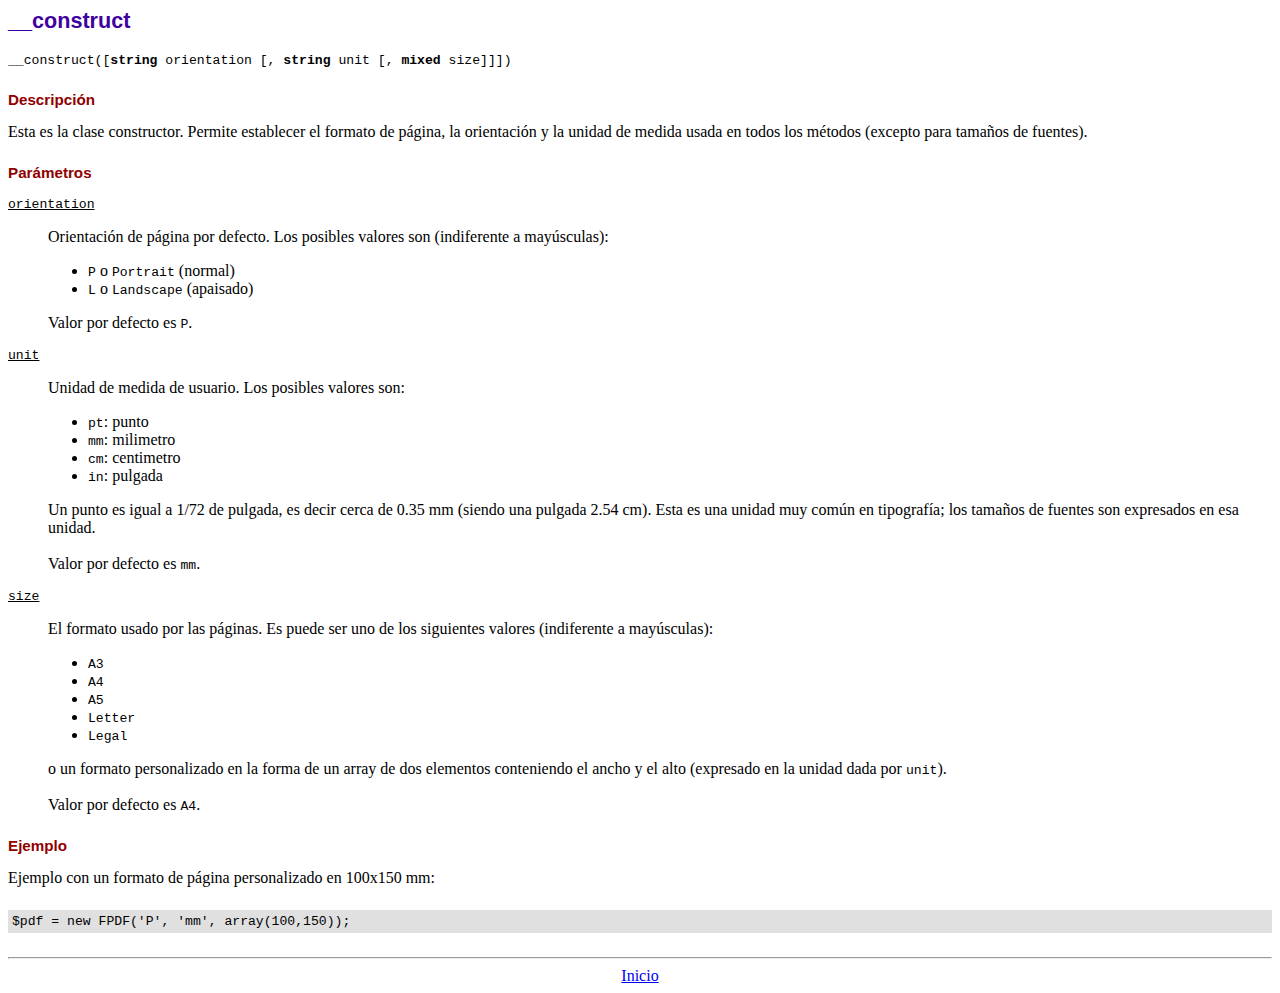
<file: php/library/doc/__construct.htm>
<!DOCTYPE html PUBLIC "-//W3C//DTD HTML 4.01 Transitional//EN">
<html>
<head>
<meta http-equiv="Content-Type" content="text/html; charset=ISO-8859-1">
<title>__construct</title>
<link type="text/css" rel="stylesheet" href="../fpdf.css">
</head>
<body>
<h1>__construct</h1>
<code>__construct([<b>string</b> orientation [, <b>string</b> unit [, <b>mixed</b> size]]])</code>
<h2>Descripci�n</h2>
Esta es la clase constructor. Permite establecer el formato de p�gina, la orientaci�n y la unidad de medida usada en todos los m�todos (excepto para tama�os de fuentes).
<h2>Par�metros</h2>
<dl class="param">
<dt><code>orientation</code></dt>
<dd>
Orientaci�n de p�gina por defecto. Los posibles valores son (indiferente a may�sculas):
<ul>
<li><code>P</code> o <code>Portrait</code> (normal)
<li><code>L</code> o <code>Landscape</code> (apaisado)
</ul>
Valor por defecto es <code>P</code>.
</dd>
<dt><code>unit</code></dt>
<dd>
Unidad de medida de usuario. Los posibles valores son:
<ul>
<li><code>pt</code>: punto
<li><code>mm</code>: milimetro
<li><code>cm</code>: centimetro
<li><code>in</code>: pulgada
</ul>
Un punto es igual a 1/72 de pulgada, es decir cerca de 0.35 mm (siendo una pulgada 2.54 cm). Esta es una unidad muy com�n en tipograf�a; los tama�os de fuentes son expresados en esa unidad.
<br>
<br>
Valor por defecto es <code>mm</code>.
</dd>
<dt><code>size</code></dt>
<dd>
El formato usado por las p�ginas. Es puede ser uno de los siguientes valores (indiferente a may�sculas):
<ul>
<li><code>A3</code>
<li><code>A4</code>
<li><code>A5</code>
<li><code>Letter</code>
<li><code>Legal</code>
</ul>
o un formato personalizado en la forma de un array de dos elementos conteniendo el ancho y el alto (expresado en la unidad dada por <code>unit</code>).
<br>
<br>
Valor por defecto es <code>A4</code>.
</dd>
</dl>
<h2>Ejemplo</h2>
Ejemplo con un formato de p�gina personalizado en 100x150 mm:
<div class="doc-source">
<pre><code>$pdf = new FPDF('P', 'mm', array(100,150));</code></pre>
</div>
<hr style="margin-top:1.5em">
<div style="text-align:center"><a href="index.htm">Inicio</a></div>
</body>
</html>
</file>
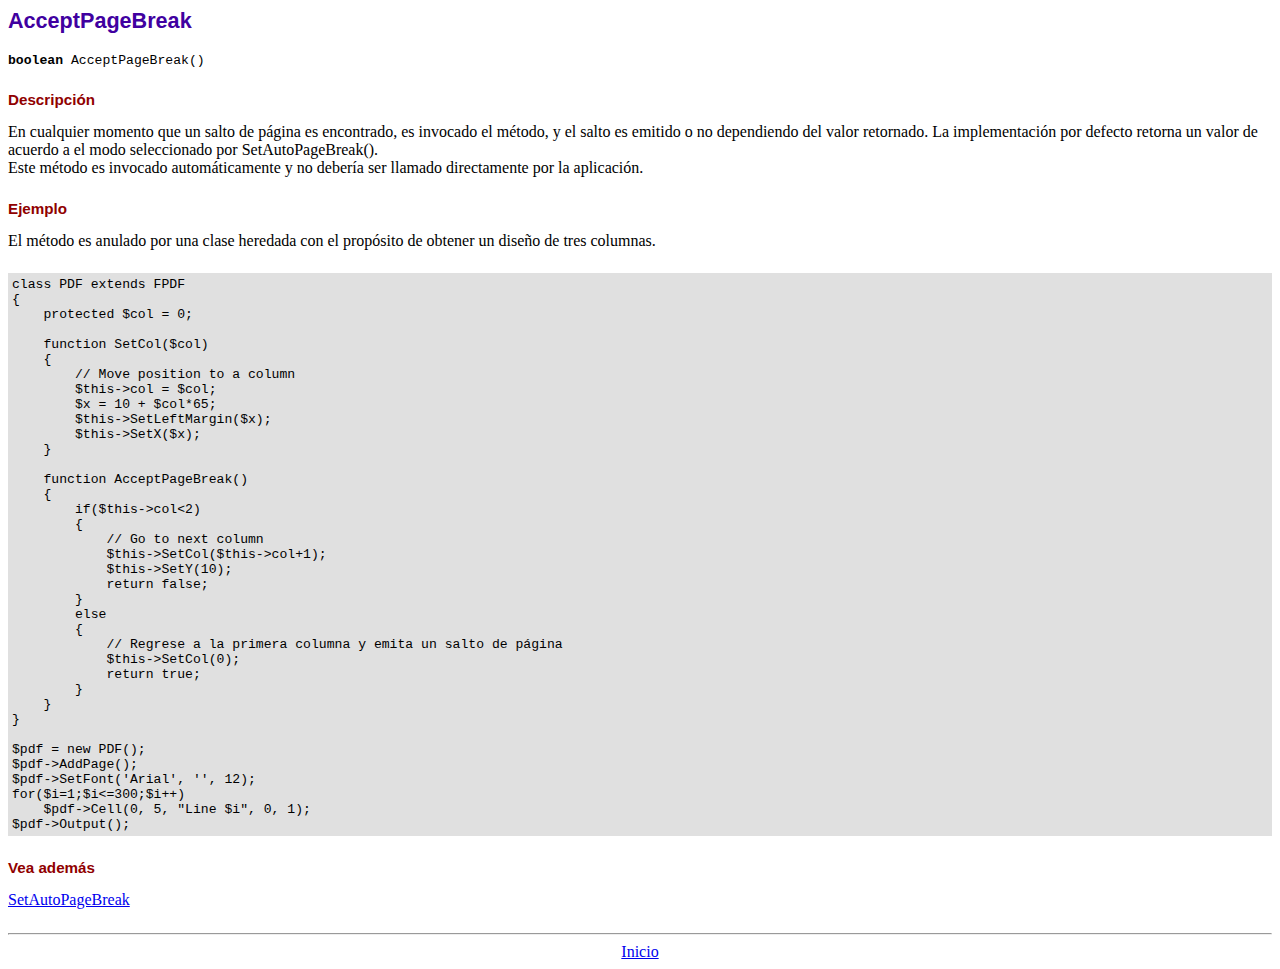
<file: php/library/doc/acceptpagebreak.htm>
<!DOCTYPE html PUBLIC "-//W3C//DTD HTML 4.01 Transitional//EN">
<html>
<head>
<meta http-equiv="Content-Type" content="text/html; charset=ISO-8859-1">
<title>AcceptPageBreak</title>
<link type="text/css" rel="stylesheet" href="../fpdf.css">
</head>
<body>
<h1>AcceptPageBreak</h1>
<code><b>boolean</b> AcceptPageBreak()</code>
<h2>Descripci�n</h2>
En cualquier momento que un salto de p�gina es encontrado, es invocado el m�todo, y el salto es emitido o no dependiendo
del valor retornado. La implementaci�n por defecto retorna un valor de acuerdo a el modo seleccionado por SetAutoPageBreak().
<br>
Este m�todo es invocado autom�ticamente y no deber�a ser llamado directamente por la aplicaci�n.
<h2>Ejemplo</h2>
El m�todo es anulado por una clase heredada con el prop�sito de obtener un dise�o de tres columnas.
<div class="doc-source">
<pre><code>class PDF extends FPDF
{
    protected $col = 0;

    function SetCol($col)
    {
        // Move position to a column
        $this-&gt;col = $col;
        $x = 10 + $col*65;
        $this-&gt;SetLeftMargin($x);
        $this-&gt;SetX($x);
    }

    function AcceptPageBreak()
    {
        if($this-&gt;col&lt;2)
        {
            // Go to next column
            $this-&gt;SetCol($this-&gt;col+1);
            $this-&gt;SetY(10);
            return false;
        }
        else
        {
            // Regrese a la primera columna y emita un salto de p�gina
            $this-&gt;SetCol(0);
            return true;
        }
    }
}

$pdf = new PDF();
$pdf-&gt;AddPage();
$pdf-&gt;SetFont('Arial', '', 12);
for($i=1;$i&lt;=300;$i++)
    $pdf-&gt;Cell(0, 5, "Line $i", 0, 1);
$pdf-&gt;Output();</code></pre>
</div>
<h2>Vea adem�s</h2>
<a href="setautopagebreak.htm">SetAutoPageBreak</a>
<hr style="margin-top:1.5em">
<div style="text-align:center"><a href="index.htm">Inicio</a></div>
</body>
</html>
</file>
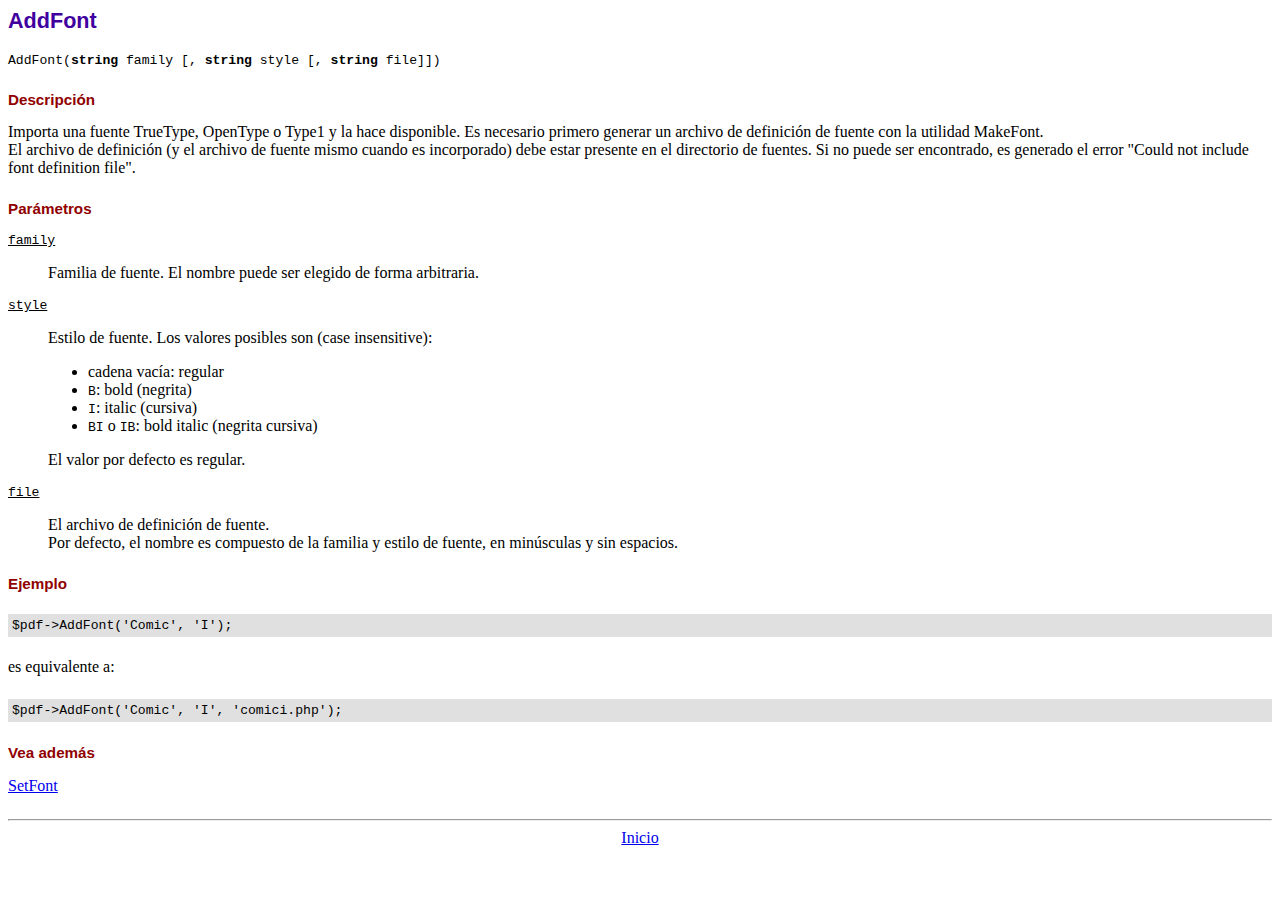
<file: php/library/doc/addfont.htm>
<!DOCTYPE html PUBLIC "-//W3C//DTD HTML 4.01 Transitional//EN">
<html>
<head>
<meta http-equiv="Content-Type" content="text/html; charset=ISO-8859-1">
<title>AddFont</title>
<link type="text/css" rel="stylesheet" href="../fpdf.css">
</head>
<body>
<h1>AddFont</h1>
<code>AddFont(<b>string</b> family [, <b>string</b> style [, <b>string</b> file]])</code>
<h2>Descripci�n</h2>
Importa una fuente TrueType, OpenType o Type1 y la hace disponible. Es necesario primero generar
un archivo de definici�n de fuente con la utilidad MakeFont.
<br>
El archivo de definici�n (y el archivo de fuente mismo cuando es incorporado) debe estar presente
en el directorio de fuentes. Si no puede ser encontrado, es generado el error "Could not include
font definition file".
<h2>Par�metros</h2>
<dl class="param">
<dt><code>family</code></dt>
<dd>
Familia de fuente. El nombre puede ser elegido de forma arbitraria.
</dd>
<dt><code>style</code></dt>
<dd>
Estilo de fuente. Los valores posibles son (case insensitive):
<ul>
<li>cadena vac�a: regular
<li><code>B</code>: bold (negrita)
<li><code>I</code>: italic (cursiva)
<li><code>BI</code> o <code>IB</code>: bold italic (negrita cursiva)
</ul>
El valor por defecto es regular.
</dd>
<dt><code>file</code></dt>
<dd>
El archivo de definici�n de fuente.
<br>
Por defecto, el nombre es compuesto de la familia y estilo de fuente, en min�sculas y sin espacios.
</dd>
</dl>
<h2>Ejemplo</h2>
<div class="doc-source">
<pre><code>$pdf-&gt;AddFont('Comic', 'I');</code></pre>
</div>
es equivalente a:
<div class="doc-source">
<pre><code>$pdf-&gt;AddFont('Comic', 'I', 'comici.php');</code></pre>
</div>
<h2>Vea adem�s</h2>
<a href="setfont.htm">SetFont</a>
<hr style="margin-top:1.5em">
<div style="text-align:center"><a href="index.htm">Inicio</a></div>
</body>
</html>
</file>
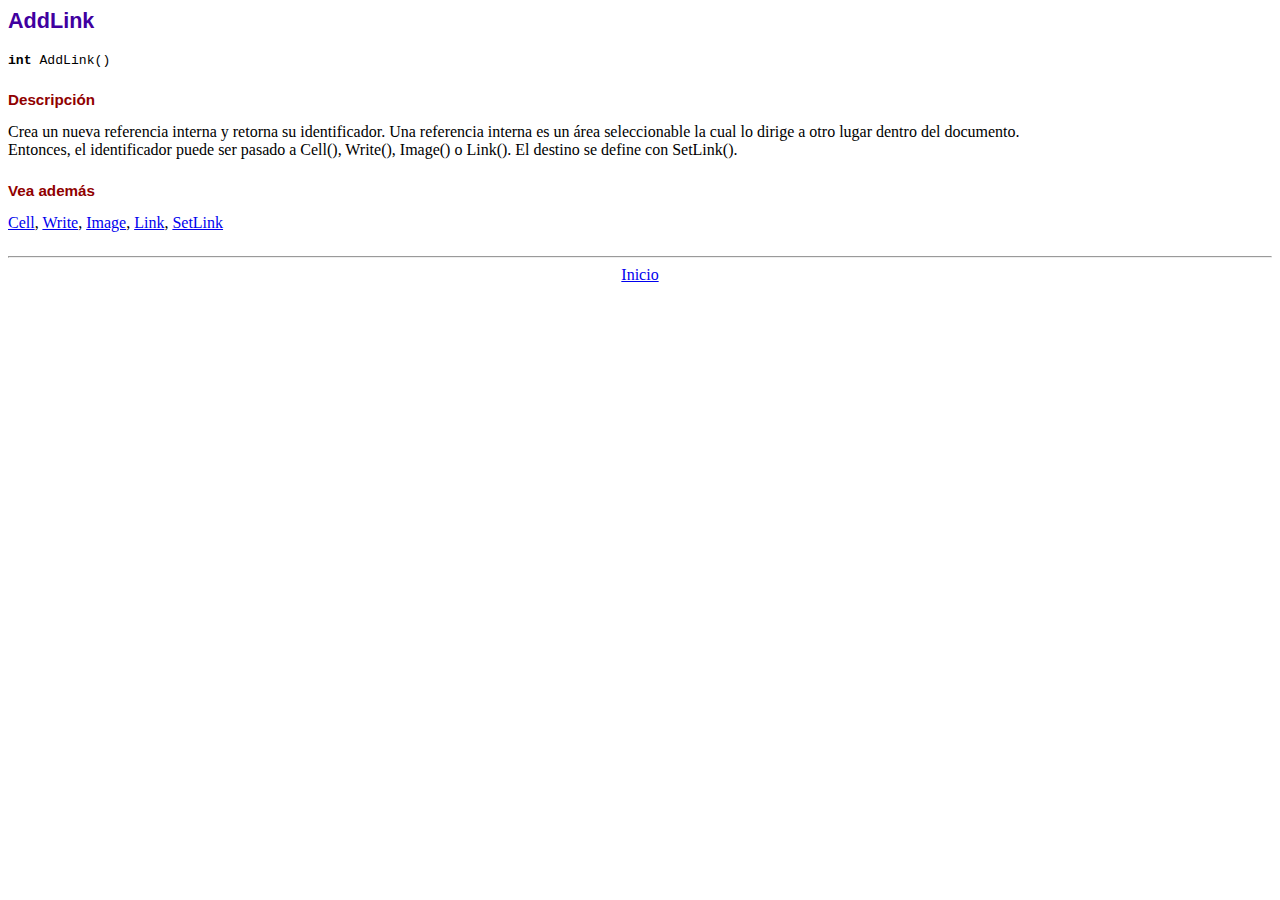
<file: php/library/doc/addlink.htm>
<!DOCTYPE html PUBLIC "-//W3C//DTD HTML 4.01 Transitional//EN">
<html>
<head>
<meta http-equiv="Content-Type" content="text/html; charset=ISO-8859-1">
<title>AddLink</title>
<link type="text/css" rel="stylesheet" href="../fpdf.css">
</head>
<body>
<h1>AddLink</h1>
<code><b>int</b> AddLink()</code>
<h2>Descripci�n</h2>
Crea un nueva referencia interna y retorna su identificador. Una referencia interna es un �rea seleccionable la cual lo dirige a otro lugar dentro del documento.
<br>
Entonces, el identificador puede ser pasado a Cell(), Write(), Image() o Link(). El destino se define con SetLink().
<h2>Vea adem�s</h2>
<a href="cell.htm">Cell</a>,
<a href="write.htm">Write</a>,
<a href="image.htm">Image</a>,
<a href="link.htm">Link</a>,
<a href="setlink.htm">SetLink</a>
<hr style="margin-top:1.5em">
<div style="text-align:center"><a href="index.htm">Inicio</a></div>
</body>
</html>
</file>
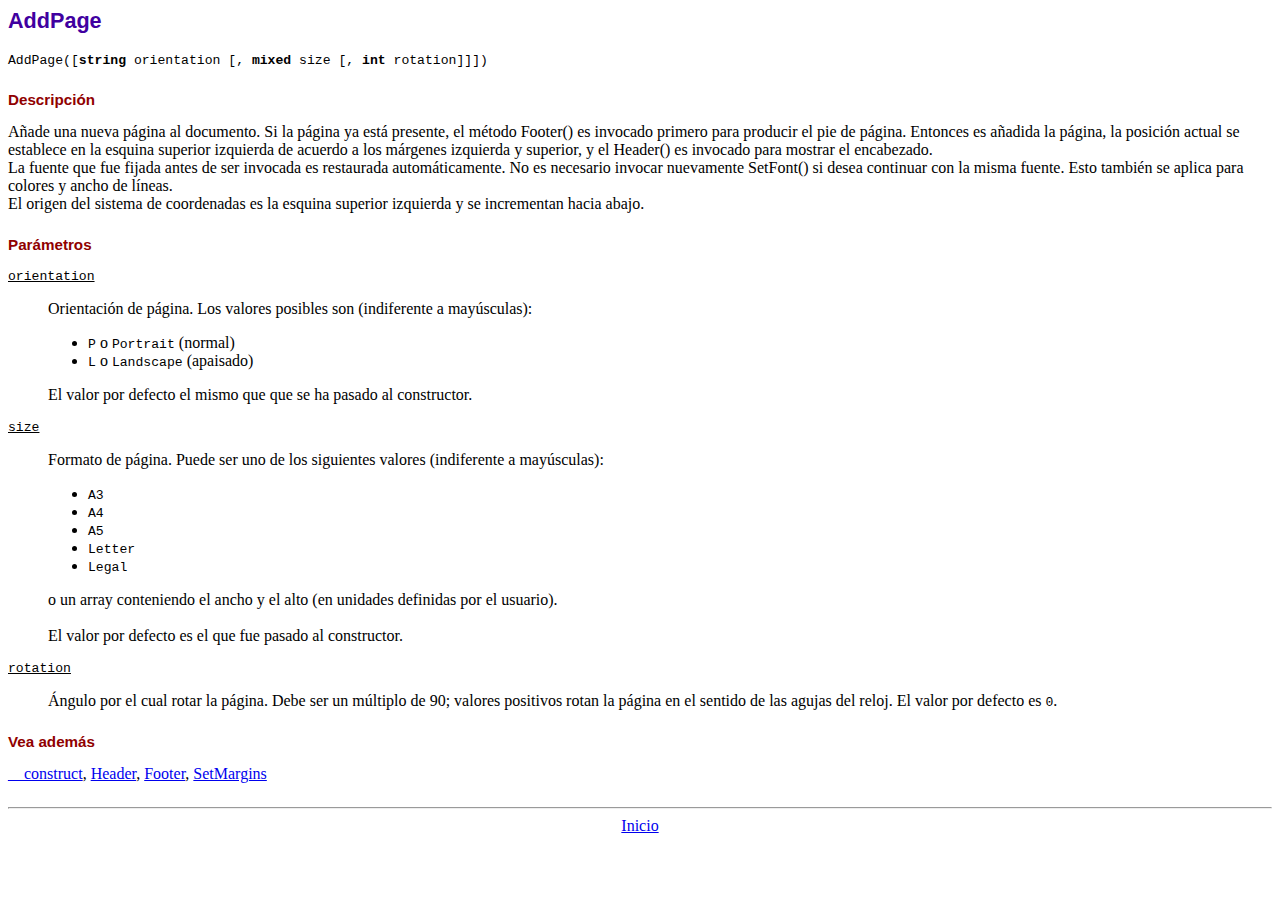
<file: php/library/doc/addpage.htm>
<!DOCTYPE html PUBLIC "-//W3C//DTD HTML 4.01 Transitional//EN">
<html>
<head>
<meta http-equiv="Content-Type" content="text/html; charset=ISO-8859-1">
<title>AddPage</title>
<link type="text/css" rel="stylesheet" href="../fpdf.css">
</head>
<body>
<h1>AddPage</h1>
<code>AddPage([<b>string</b> orientation [, <b>mixed</b> size [, <b>int</b> rotation]]])</code>
<h2>Descripci�n</h2>
A�ade una nueva p�gina al documento. Si la p�gina ya est� presente, el m�todo Footer() es invocado primero para producir
el pie de p�gina. Entonces es a�adida la p�gina, la posici�n actual se establece en la esquina superior izquierda de
acuerdo a los m�rgenes izquierda y superior, y el Header() es invocado para mostrar el encabezado.<br>
La fuente que fue fijada antes de ser invocada es restaurada autom�ticamente. No es necesario invocar nuevamente SetFont()
si desea continuar con la misma fuente. Esto tambi�n se aplica para colores y ancho de l�neas.<br>
El origen del sistema de coordenadas es la esquina superior izquierda y se incrementan  hacia abajo.
<h2>Par�metros</h2>
<dl class="param">
<dt><code>orientation</code></dt>
<dd>
Orientaci�n de p�gina. Los valores posibles son (indiferente a may�sculas):
<ul>
<li><code>P</code> o <code>Portrait</code> (normal)</li>
<li><code>L</code> o <code>Landscape</code> (apaisado)</li>
</ul>
El valor por defecto el mismo que que se ha pasado al constructor.
</dd>
<dt><code>size</code></dt>
<dd>
Formato de p�gina. Puede ser uno de los siguientes valores (indiferente a may�sculas):
<ul>
<li><code>A3</code></li>
<li><code>A4</code></li>
<li><code>A5</code></li>
<li><code>Letter</code></li>
<li><code>Legal</code></li>
</ul>
o un array conteniendo el ancho y el alto (en unidades definidas por el usuario).<br>
<br>
El valor por defecto es el que fue pasado al constructor.
</dd>
<dt><code>rotation</code></dt>
<dd>
�ngulo por el cual rotar la p�gina. Debe ser un m�ltiplo de 90; valores positivos rotan
la p�gina en el sentido de las agujas del reloj. El valor por defecto es <code>0</code>.
</dd>
</dl>
<h2>Vea adem�s</h2>
<a href="__construct.htm">__construct</a>,
<a href="header.htm">Header</a>,
<a href="footer.htm">Footer</a>,
<a href="setmargins.htm">SetMargins</a>
<hr style="margin-top:1.5em">
<div style="text-align:center"><a href="index.htm">Inicio</a></div>
</body>
</html>
</file>
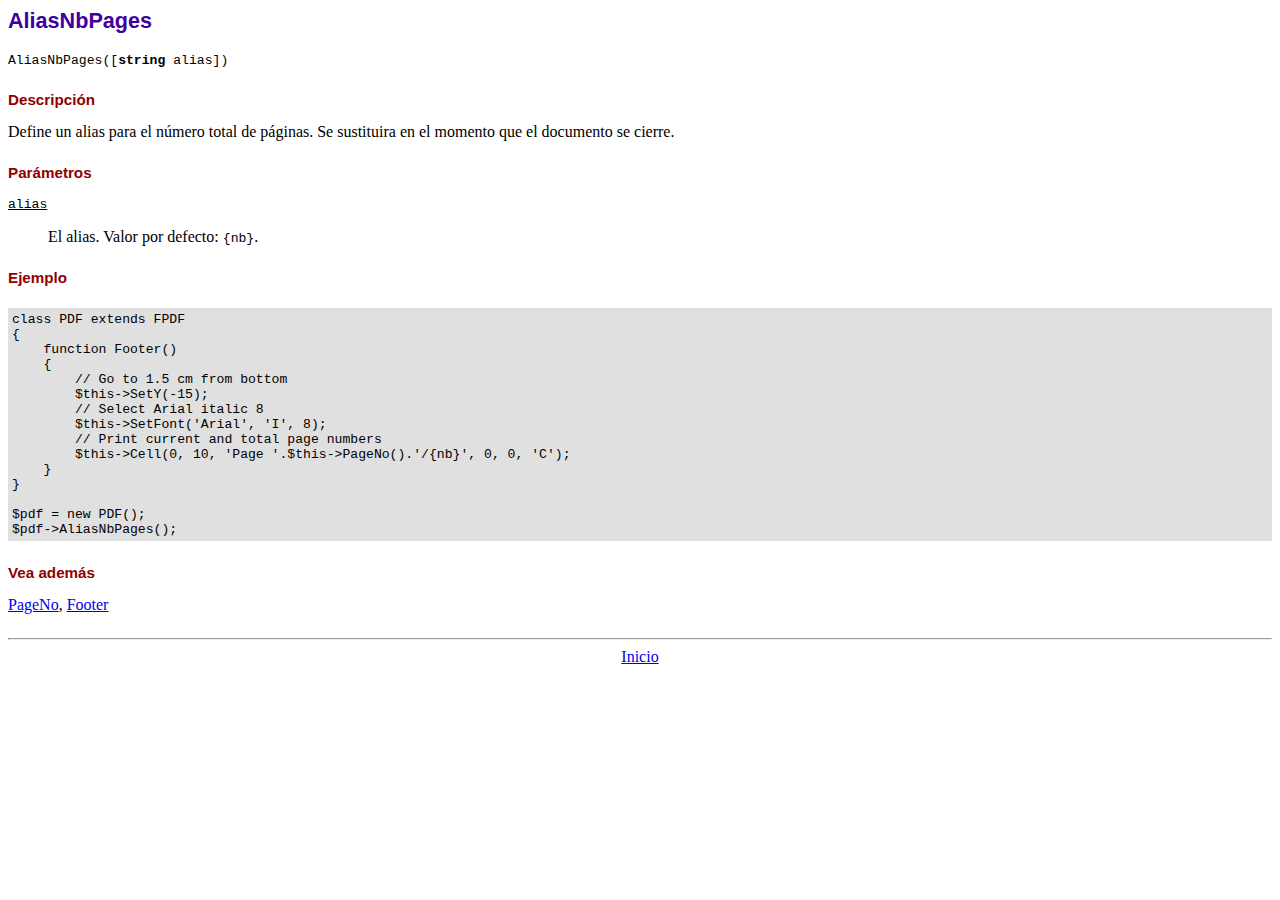
<file: php/library/doc/aliasnbpages.htm>
<!DOCTYPE html PUBLIC "-//W3C//DTD HTML 4.01 Transitional//EN">
<html>
<head>
<meta http-equiv="Content-Type" content="text/html; charset=ISO-8859-1">
<title>AliasNbPages</title>
<link type="text/css" rel="stylesheet" href="../fpdf.css">
</head>
<body>
<h1>AliasNbPages</h1>
<code>AliasNbPages([<b>string</b> alias])</code>
<h2>Descripci�n</h2>
Define un alias para el n�mero total de p�ginas. Se sustituira en el momento que el documento se cierre.
<h2>Par�metros</h2>
<dl class="param">
<dt><code>alias</code></dt>
<dd>
El alias. Valor por defecto: <code>{nb}</code>.
</dd>
</dl>
<h2>Ejemplo</h2>
<div class="doc-source">
<pre><code>class PDF extends FPDF
{
    function Footer()
    {
        // Go to 1.5 cm from bottom
        $this-&gt;SetY(-15);
        // Select Arial italic 8
        $this-&gt;SetFont('Arial', 'I', 8);
        // Print current and total page numbers
        $this-&gt;Cell(0, 10, 'Page '.$this-&gt;PageNo().'/{nb}', 0, 0, 'C');
    }
}

$pdf = new PDF();
$pdf-&gt;AliasNbPages();</code></pre>
</div>
<h2>Vea adem�s</h2>
<a href="pageno.htm">PageNo</a>,
<a href="footer.htm">Footer</a>
<hr style="margin-top:1.5em">
<div style="text-align:center"><a href="index.htm">Inicio</a></div>
</body>
</html>
</file>
<file: php/library/fpdf.css>
body {font-family:"Times New Roman",serif}
h1 {font:bold 135% Arial,sans-serif; color:#4000A0; margin-bottom:0.9em}
h2 {font:bold 95% Arial,sans-serif; color:#900000; margin-top:1.5em; margin-bottom:1em}
dl.param dt {text-decoration:underline}
dl.param dd {margin-top:1em; margin-bottom:1em}
dl.param ul {margin-top:1em; margin-bottom:1em}
tt, code, kbd {font-family:"Courier New",Courier,monospace; font-size:82%}
div.source {margin-top:1.4em; margin-bottom:1.3em}
div.source pre {display:table; border:1px solid #24246A; width:100%; margin:0em; font-family:inherit; font-size:100%}
div.source code {display:block; border:1px solid #C5C5EC; background-color:#F0F5FF; padding:6px; color:#000000}
div.doc-source {margin-top:1.4em; margin-bottom:1.3em}
div.doc-source pre {display:table; width:100%; margin:0em; font-family:inherit; font-size:100%}
div.doc-source code {display:block; background-color:#E0E0E0; padding:4px}
.kw {color:#000080; font-weight:bold}
.str {color:#CC0000}
.cmt {color:#008000}
p.demo {text-align:center; margin-top:-0.9em}
a.demo {text-decoration:none; font-weight:bold; color:#0000CC}
a.demo:link {text-decoration:none; font-weight:bold; color:#0000CC}
a.demo:hover {text-decoration:none; font-weight:bold; color:#0000FF}
a.demo:active {text-decoration:none; font-weight:bold; color:#0000FF}
</file>
<file: css/style.css>
/* Custom Stylesheet */
/**
 * Use this file to override Materialize files so you can update
 * the core Materialize files in the future
 *
 * Made By MaterializeCSS.com
 */
 nav ul a,
 nav .brand-logo {
   color: #444;
 }
 
 p {
   line-height: 2rem;
 }
 
 .sidenav-trigger {
   color: var(--text-color);
 }
 
 .parallax-container {
   min-height: 380px;
   line-height: 0;
   height: auto;
   color: rgba(255,255,255,.9);
 }
   .parallax-container .section {
     width: 100%;
   }
 
 @media only screen and (max-width : 992px) {
   .parallax-container .section {
     position: absolute;
     top: 40%;
   }
   #index-banner .section {
     top: 10%;
   }
 }
 
 @media only screen and (max-width : 600px) {
   #index-banner .section {
     top: 0;
   }
 }
 
 .gradiente{
     background-image: linear-gradient(135deg,#e0f7fa,#b2ebf2,#80deea,#4dd0e1);
 }
 
 .icon-block {
   padding: 0 15px;
 }
 .icon-block .material-icons {
   font-size: inherit;
 }
 
 footer.page-footer {
   margin: 0;
 }
 
 /*Clases creadas para que la calidad de las imágenes en el slider no se vea afectada */
 
 .imagen-container {
   width: 200px; /* Ajusta el ancho del contenedor según nuestras necesidades */
 }
 
 .responsive-imagen {
   width: 100%;
   height: auto;
 }
 
 .custom-list {
   list-style-type: disc;/* Cambia el tipo de viñeta */
   color: rgb(61, 72, 233); /* Cambia el color de las viñetas */
 }
 /* Color del NAV
 .nav {
   background-color: #b6b7ff;
 }
 */
 .logoNav{
   display: inline-block;
   width: 6em; /*El tamaño que desees*/
   /*filter: brightness(100); <-- Es porque la imagen no resaltaba sobre fondo negro*/ 
   margin: -.5em auto; /*<-- Este es para cancelar el espacio entre la barra de navegación y la imagen*/
   vertical-align: middle;
 }
 
 .logoNav img{
   display: block;
   width: 100%;
   height: auto;
 }
 
 .contenidoMenu{
   background-color: rgb(224, 224, 224);
 }
 
 .textShadow{
  text-shadow: 3px 3px 2px rgb(102, 147, 153);
  color: #ffffff;
}

.mi-legend{
   border-radius: 5px;
   padding:5px;
   background-color: #3cb7c7;
   font-weight: bold;
}
.card {
  margin: .5rem .5rem .5rem .5rem;
}

fieldset{
  border: 0;
}
</file>
